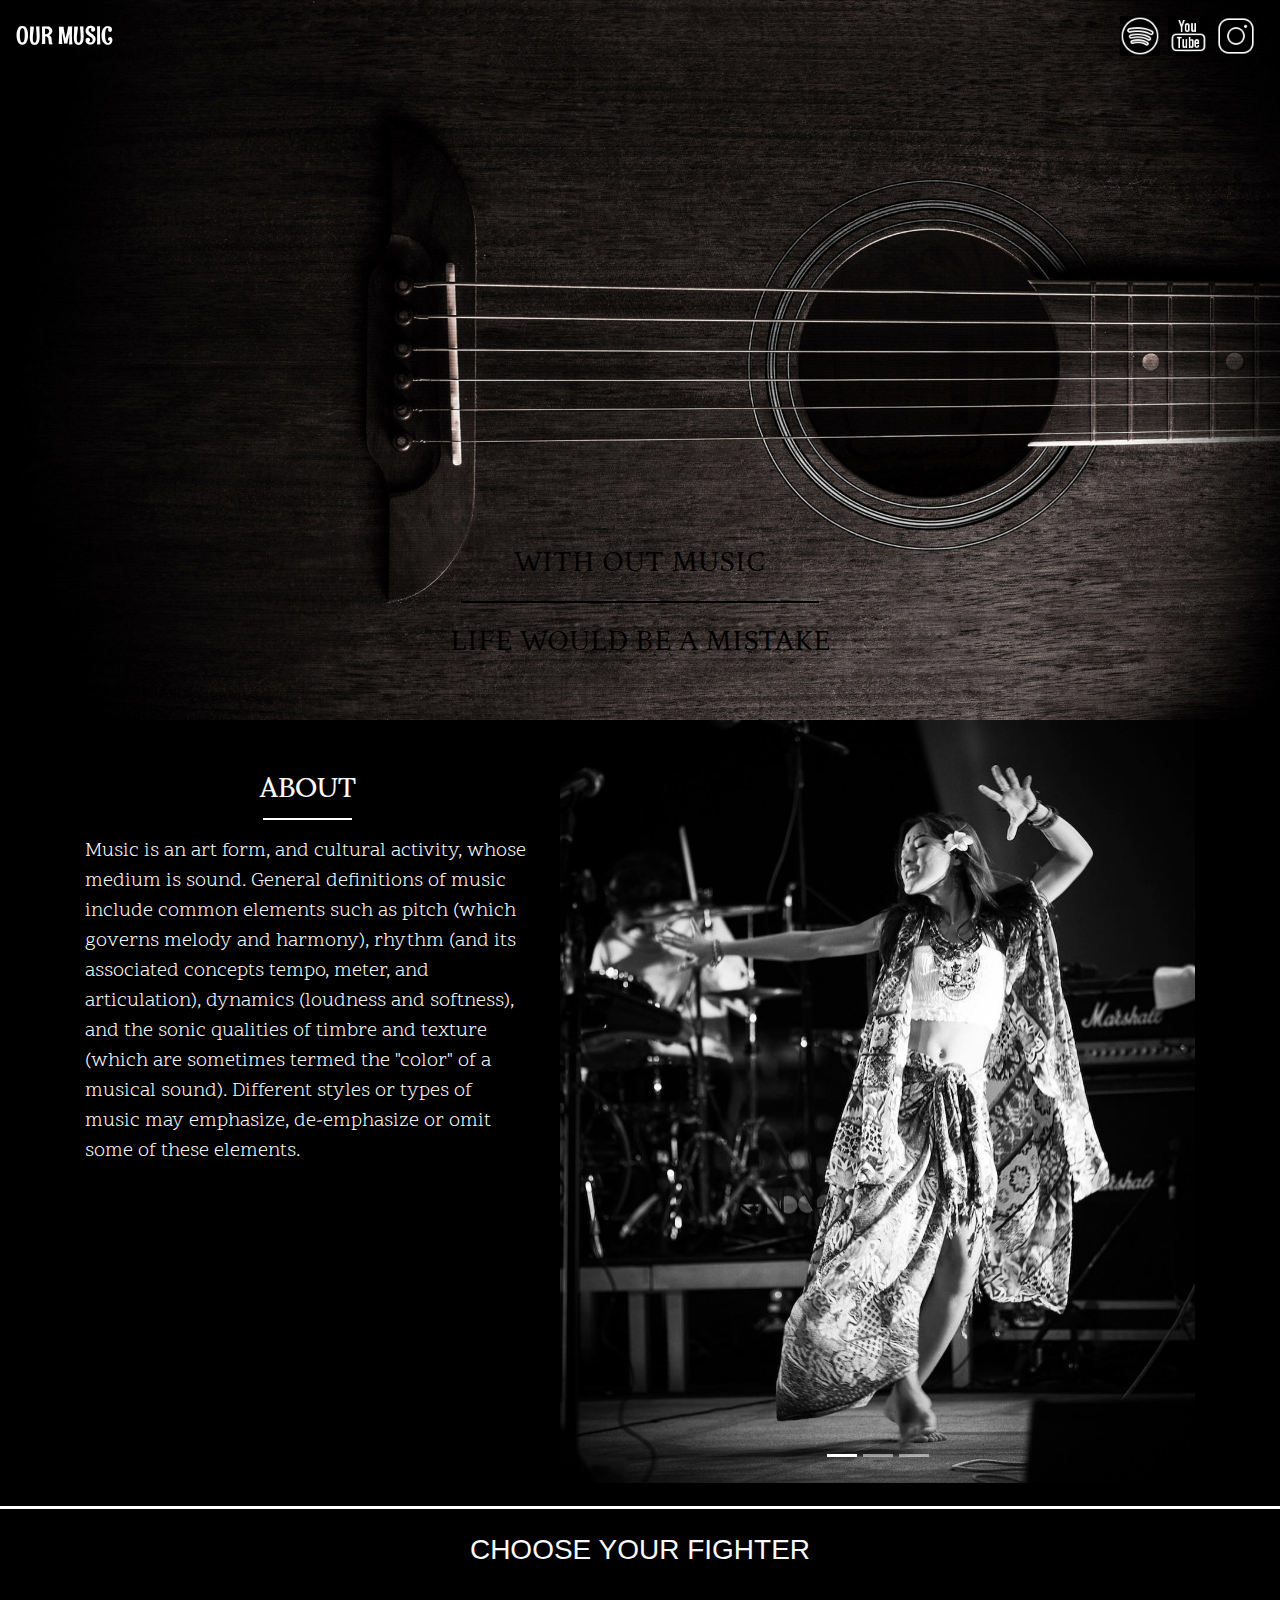
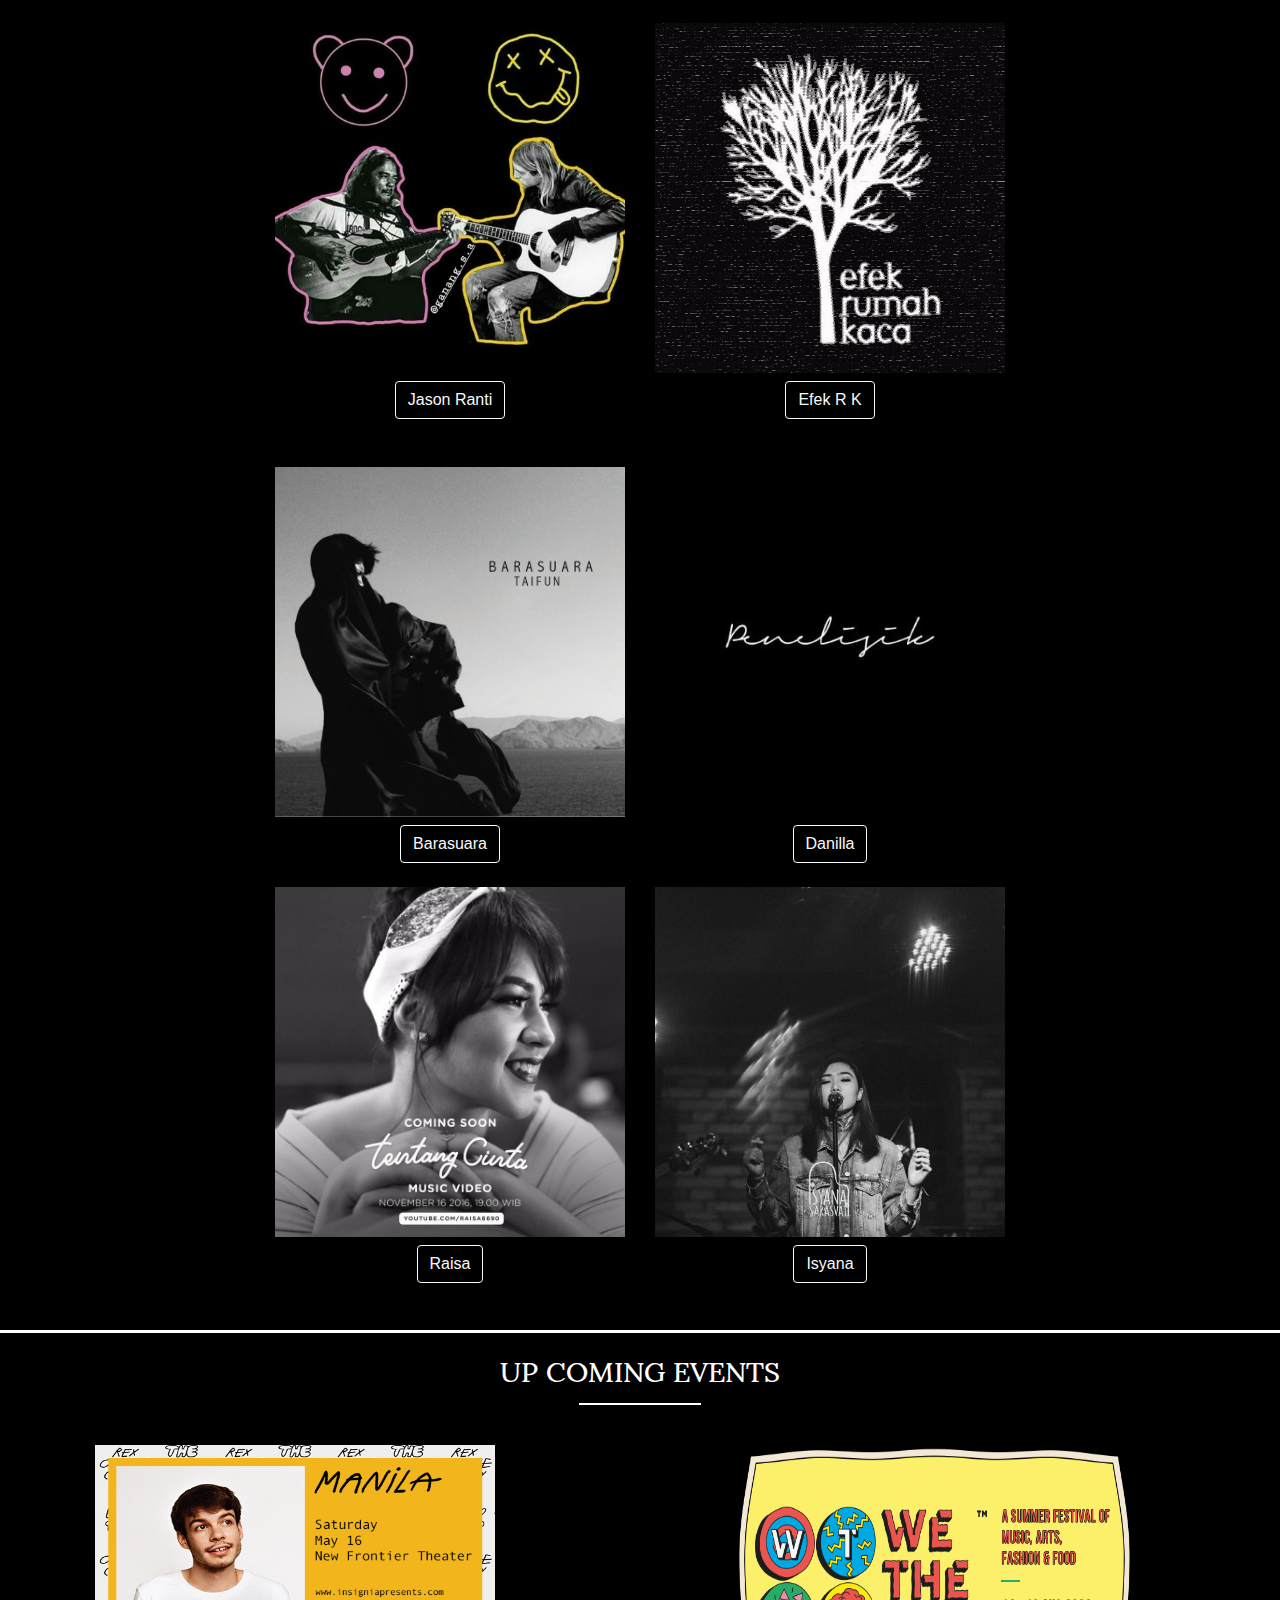
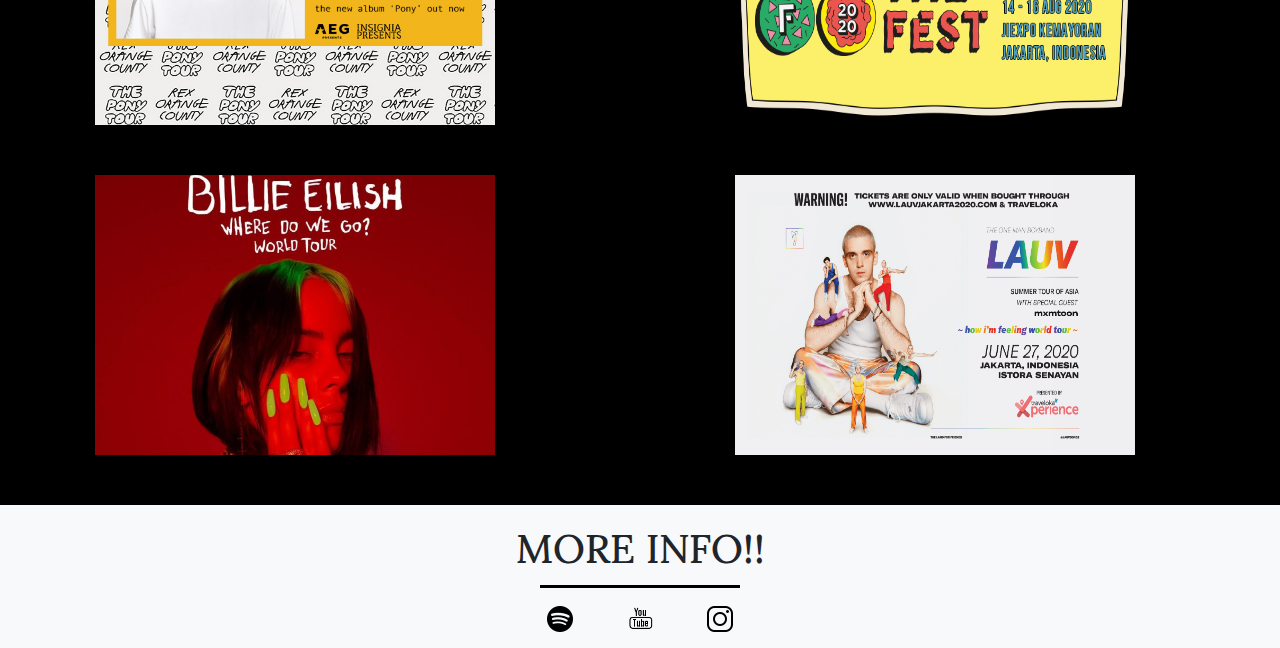
<file: index.html>
<!DOCTYPE html>
<html lang="en">

<head>
    <meta charset="UTF-8">
    <meta name="viewport" content="width=device-width, initial-scale=1.0">
    <title>Our Music</title>
    <link href="https://stackpath.bootstrapcdn.com/font-awesome/4.7.0/css/font-awesome.min.css" rel="stylesheet"
        integrity="sha384-wvfXpqpZZVQGK6TAh5PVlGOfQNHSoD2xbE+QkPxCAFlNEevoEH3Sl0sibVcOQVnN" crossorigin="anonymous">
    <link href="https://fonts.googleapis.com/css?family=Raleway&display=swap" rel="stylesheet">
    <link rel="stylesheet" href="https://stackpath.bootstrapcdn.com/bootstrap/4.4.1/css/bootstrap.min.css"
        integrity="sha384-Vkoo8x4CGsO3+Hhxv8T/Q5PaXtkKtu6ug5TOeNV6gBiFeWPGFN9MuhOf23Q9Ifjh" crossorigin="anonymous">
    <link href="https://fonts.googleapis.com/css?family=Rum+Raisin&display=swap" rel="stylesheet">
    <link rel="stylesheet" href="assets/css/home-page.css">
    <link href="https://fonts.googleapis.com/css?family=Petrona&display=swap" rel="stylesheet">
    <link href="https://fonts.googleapis.com/css?family=Sumana&display=swap" rel="stylesheet">
    <link href="https://fonts.googleapis.com/css?family=Scope+One&display=swap" rel="stylesheet">
</head>

<body>
    <header class="navigasi">
        <div class="navbar-fixed">
            <nav class="navbar transparent fixed-top navbar-expand-lg navbar-dark bg-transparent ">
                <a class="navbar-brand" href="#"><span class="logo">OUR MUSIC</span></a>
                <button class="navbar-toggler" type="button" data-toggle="collapse" data-target="#navbarNavAltMarkup"
                    aria-controls="navbarNavAltMarkup" aria-expanded="false" aria-label="Toggle navigation">
                    <span class="navbar-toggler-icon"></span>
                </button>
                <div class="collapse navbar-collapse" id="navbarNavAltMarkup">
                    <div class="navbar-nav ml-auto">
                        <a class="nav-item nav-link" href="https://www.spotify.com/id/" target="_blank"><img
                                class="image-fluid" src="/assets/images/Enggar/spotify.png" alt=""></a>
                        <a class="nav-item nav-link" href="https://www.youtube.com/id/" target="_blank"><img
                                class="image-fluid" src="/assets/images/Enggar/youtube.png" alt=""></a>
                        <a class="nav-item nav-link" href="https://www.instagram.com/id/" target="_blank"><img
                                class="image-fluid" src="/assets/images/Enggar/instagram.png" alt=""></a>
                    </div>
                </div>
            </nav>
        </div>
    </header>
    <!-- Dibawah untuk menampilkan carousel -->

    <main class="main1">
        <div id="carouselExampleSlidesOnly" class="carousel slide" data-ride="carousel">
            <div class="carousel-inner">
                <div class="carousel-item active">
                    <img class="d-block w-100" src="/assets/images/Enggar/courasel.jpg" alt="First slide">
                    <div class="carousel-caption d-none d-md-block ">
                        <p class="pp">WITH OUT MUSIC </p>
                        <hr>
                        <p class="pp">LIFE WOULD BE A MISTAKE</p>
                    </div>

                </div>
            </div>
        </div>
    </main>

    <!-- Dibawah untuk menampilkan container bagian about -->
    <div class="container">
        <div class="row main2">
            <div class="col-md-5 mt-5 text-light">
                <h3 class="text-center">ABOUT</h3>
                <hr>
                <p>Music is an art form, and cultural activity, whose medium is sound. General definitions of music
                    include common elements such as pitch (which governs melody and harmony), rhythm (and its
                    associated concepts tempo, meter, and articulation), dynamics (loudness and softness), and the
                    sonic qualities of timbre and texture (which are sometimes termed the "color" of a musical
                    sound). Different styles or types of music may emphasize, de-emphasize or omit some of these
                    elements. </p>
            </div>
            <div class="col-md-7">
                <div id="carouselExampleIndicators" class="carousel" data-ride="carousel">
                    <ol class="carousel-indicators">
                        <li data-target="#carouselExampleIndicators" data-slide-to="0" class="active"></li>
                        <li data-target="#carouselExampleIndicators" data-slide-to="1"></li>
                        <li data-target="#carouselExampleIndicators" data-slide-to="2"></li>
                    </ol>
                    <div class="carousel-inner text-center">
                        <div class="carousel-item active">
                            <img class="img-fluid" src="./assets/images/Enggar/barasuara.jpg" alt="First slide">
                        </div>
                        <div class="carousel-item">
                            <img class="img-fluid" src="assets/images/Enggar/danilla.jpg" alt="Second slide">
                        </div>
                        <div class="carousel-item">
                            <img class="img-fluid" src="assets/images/Enggar/isyana.jpg" alt="Second slide">
                        </div>
                    </div>
                </div>
            </div>
        </div>
    </div>

    <hr class="hr-boundary">

    <!-- Dibawah untuk menampilkan container bagian choose your fighter -->


    <div class="container mt-4">
        <div class="row">
            <div class="col-md-12 text-center text-light">
                <h3>CHOOSE YOUR FIGHTER</h3>
                <hr>
            </div>
        </div>
    </div>

    <div class="container mt-4">
        <div class="row d-flex justify-content-center">
            <div class="col-md-4 text-center">
                <img class="img-fluid" src="./assets/images/Enggar/jsn.jpg" alt="">
                <a href="./jason.html" class="btn btn-outline-light mt-2 mb-4">Jason Ranti</a>
            </div>
            <div class="col-md-4 text-center">
                <img class="img-fluid" src="./assets/images/Enggar/erkc.jpg" alt="">
                <a href="" class="btn btn-outline-light mt-2">Efek R K</a>
            </div>
        </div>
    </div>

    <div class="container mt-4">
        <div class="row d-flex justify-content-center">
            <div class="col-md-4 text-center">
                <img class="img-fluid" src="./assets/images/Enggar/album1.jpg" alt="">
                <a href="./bara.html" class="btn btn-outline-light mt-2">Barasuara</a>
            </div>
            <div class="col-md-4 text-center">
                <img class="img-fluid" src="./assets/images/Enggar/album3.jpg" alt="">
                <a href="./danilla.html" class="btn btn-outline-light mt-2">Danilla</a>
            </div>
        </div>
    </div>

    <div class="container mt-4">
        <div class="row d-flex justify-content-center">
            <div class="col-md-4 text-center">
                <img class="img-fluid" src="./assets/images/Enggar/album4.jpg" alt="">
                <a href="./raisha.html" class="btn btn-outline-light mt-2 mb-4">Raisa</a>
            </div>
            <div class="col-md-4 text-center">
                <img class="img-fluid" src="./assets/images/Enggar/isyana.jpg" alt="">
                <a href="./isyana.html" class="btn btn-outline-light mt-2">Isyana</a>
            </div>
        </div>
    </div>

    <hr class="hr-boundary-2">


    <!-- Dibawah Merupakan Up Coming Events -->

    <main class="main4">
        <div class="container-fluid">
            <div class="col-md-12">
                <h3>UP COMING EVENTS</h3>
                <hr>
                <br>
            </div>
            <div class="acara">
                <div class="row">
                    <div class="col-md-6">
                        <a href="https://www.ismayalive.com/upcoming" target="_blank"><img class="img-fluid"
                                src="./assets/images/Enggar/rexorange.jpg" alt=""></a>
                    </div>
                    <div class="col-md-6">
                        <a href="https://www.ismayalive.com/upcoming" target="_blank"><img class="img-fluid"
                                src="./assets/images/Enggar/wtf.png" alt=""></a>
                    </div>
                    <div class="col-md-6">
                        <a href="https://www.ismayalive.com/upcoming" target="_blank"><img class="img-fluid"
                                src="./assets/images/Enggar/billie.jpeg" alt=""></a>
                    </div>
                    <div class="col-md-6">
                        <a href="https://www.ismayalive.com/upcoming" target="_blank"><img class="img-fluid"
                                src="./assets/images/Enggar/lauv.png" alt=""></a>
                    </div>
                </div>
            </div>
        </div>
    </main>

    <!-- Dibawah merupakan footer -->
    <div class="container-fluid bg-light text-center pt-3 pb-3 foot">
        <div class="col-sm-12">
            <h1>MORE INFO!! </h1>
            <hr class="hr">
        </div>
        <div class="col-sm-12 col-md-12 col-lg-12 d-flex justify-content-center">
            <div>
                <a href="https://spotify.com/" target="_blank">
                    <img class="w-50" src="./assets/images/raisa/spotify.png" alt="Responsive-image">
                </a>
            </div>
            <div>
                <a href="https://youtube.com/" target="_blank">
                    <img class="w-25 mx-1" src="./assets/images/raisa/youtube.png" alt="Responsive-image">
                </a>
            </div>
            <div>
                <a href="https://www.instagram.com/" target="_blank">
                    <img class="w-50" src="./assets/images/raisa/instagram-new.png" alt="Responsive-image">
                </a>
            </div>
        </div>
    </div>







    <script src="https://code.jquery.com/jquery-3.4.1.slim.min.js"
        integrity="sha384-J6qa4849blE2+poT4WnyKhv5vZF5SrPo0iEjwBvKU7imGFAV0wwj1yYfoRSJoZ+n" crossorigin="anonymous">
    </script>
    <script src="https://cdn.jsdelivr.net/npm/popper.js@1.16.0/dist/umd/popper.min.js"
        integrity="sha384-Q6E9RHvbIyZFJoft+2mJbHaEWldlvI9IOYy5n3zV9zzTtmI3UksdQRVvoxMfooAo" crossorigin="anonymous">
    </script>
    <script src="https://stackpath.bootstrapcdn.com/bootstrap/4.4.1/js/bootstrap.min.js"
        integrity="sha384-wfSDF2E50Y2D1uUdj0O3uMBJnjuUD4Ih7YwaYd1iqfktj0Uod8GCExl3Og8ifwB6" crossorigin="anonymous">
    </script>

</body>

</html>
</file>
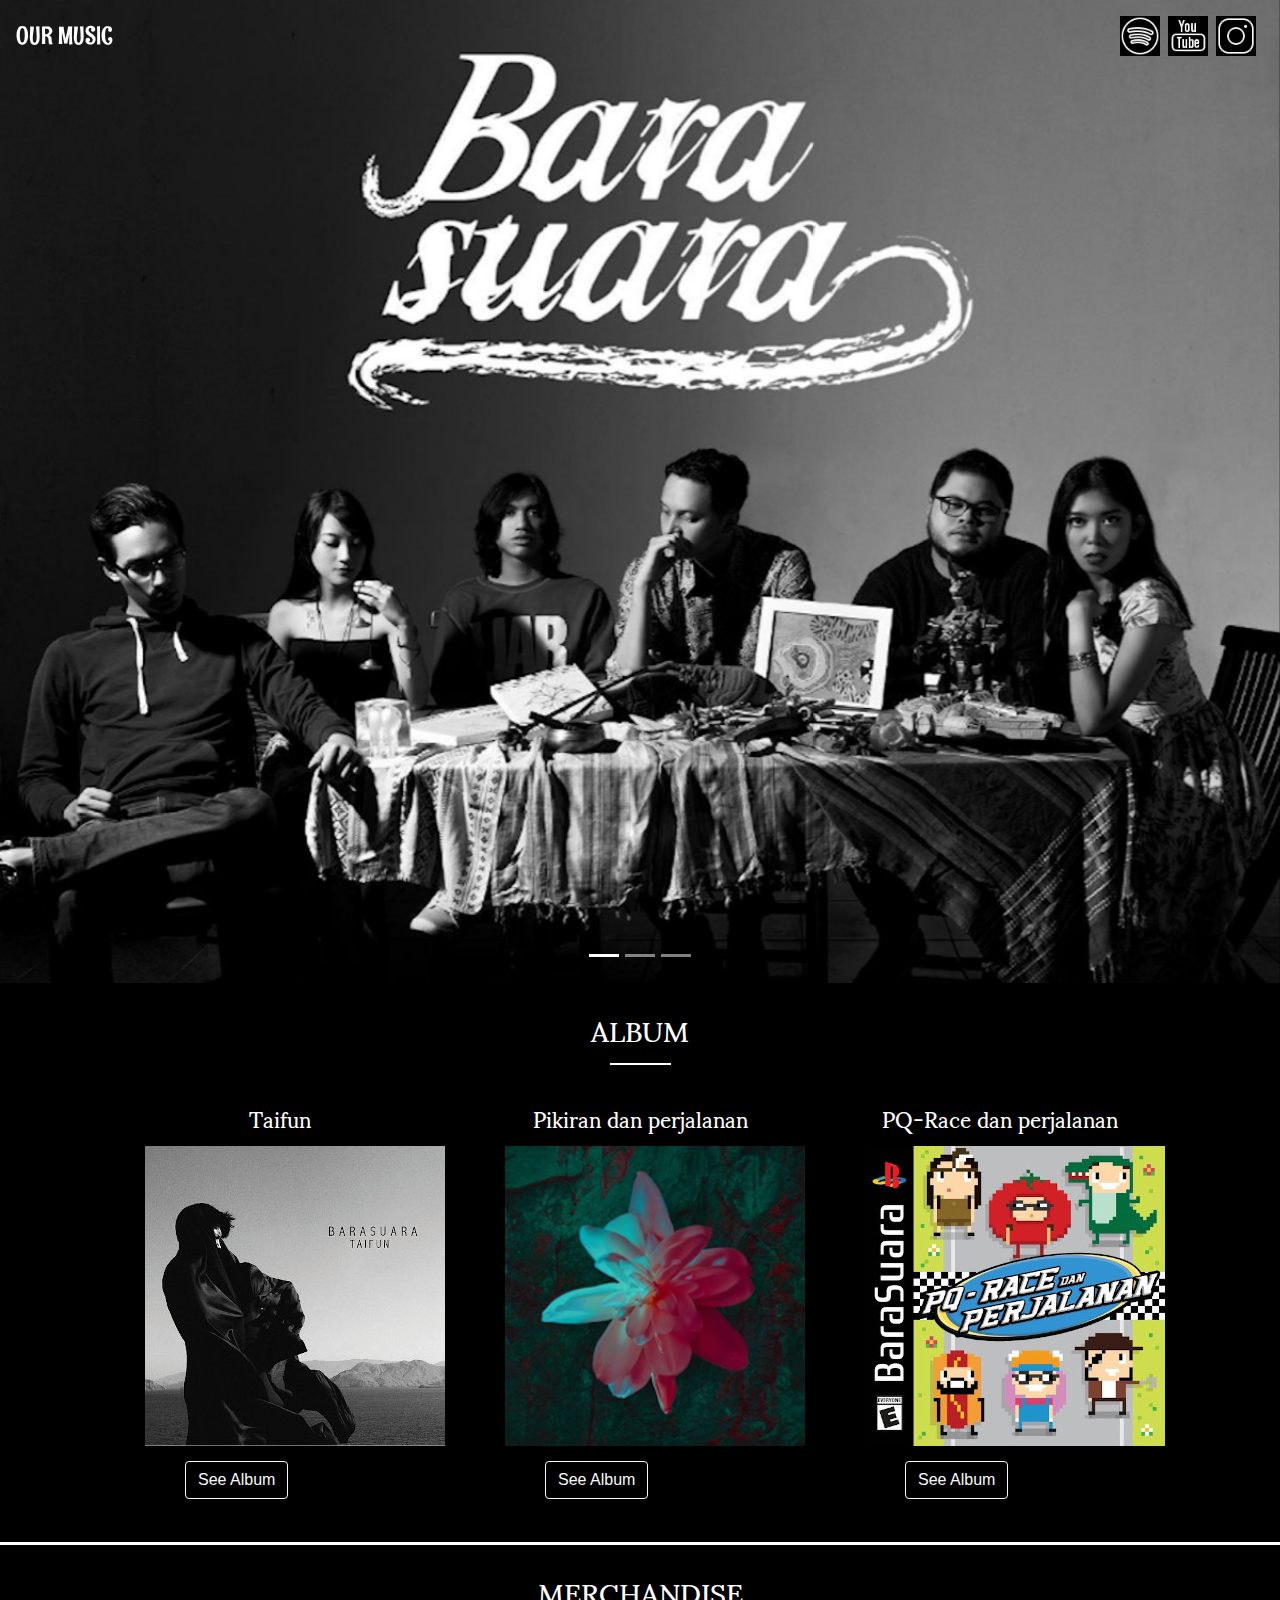
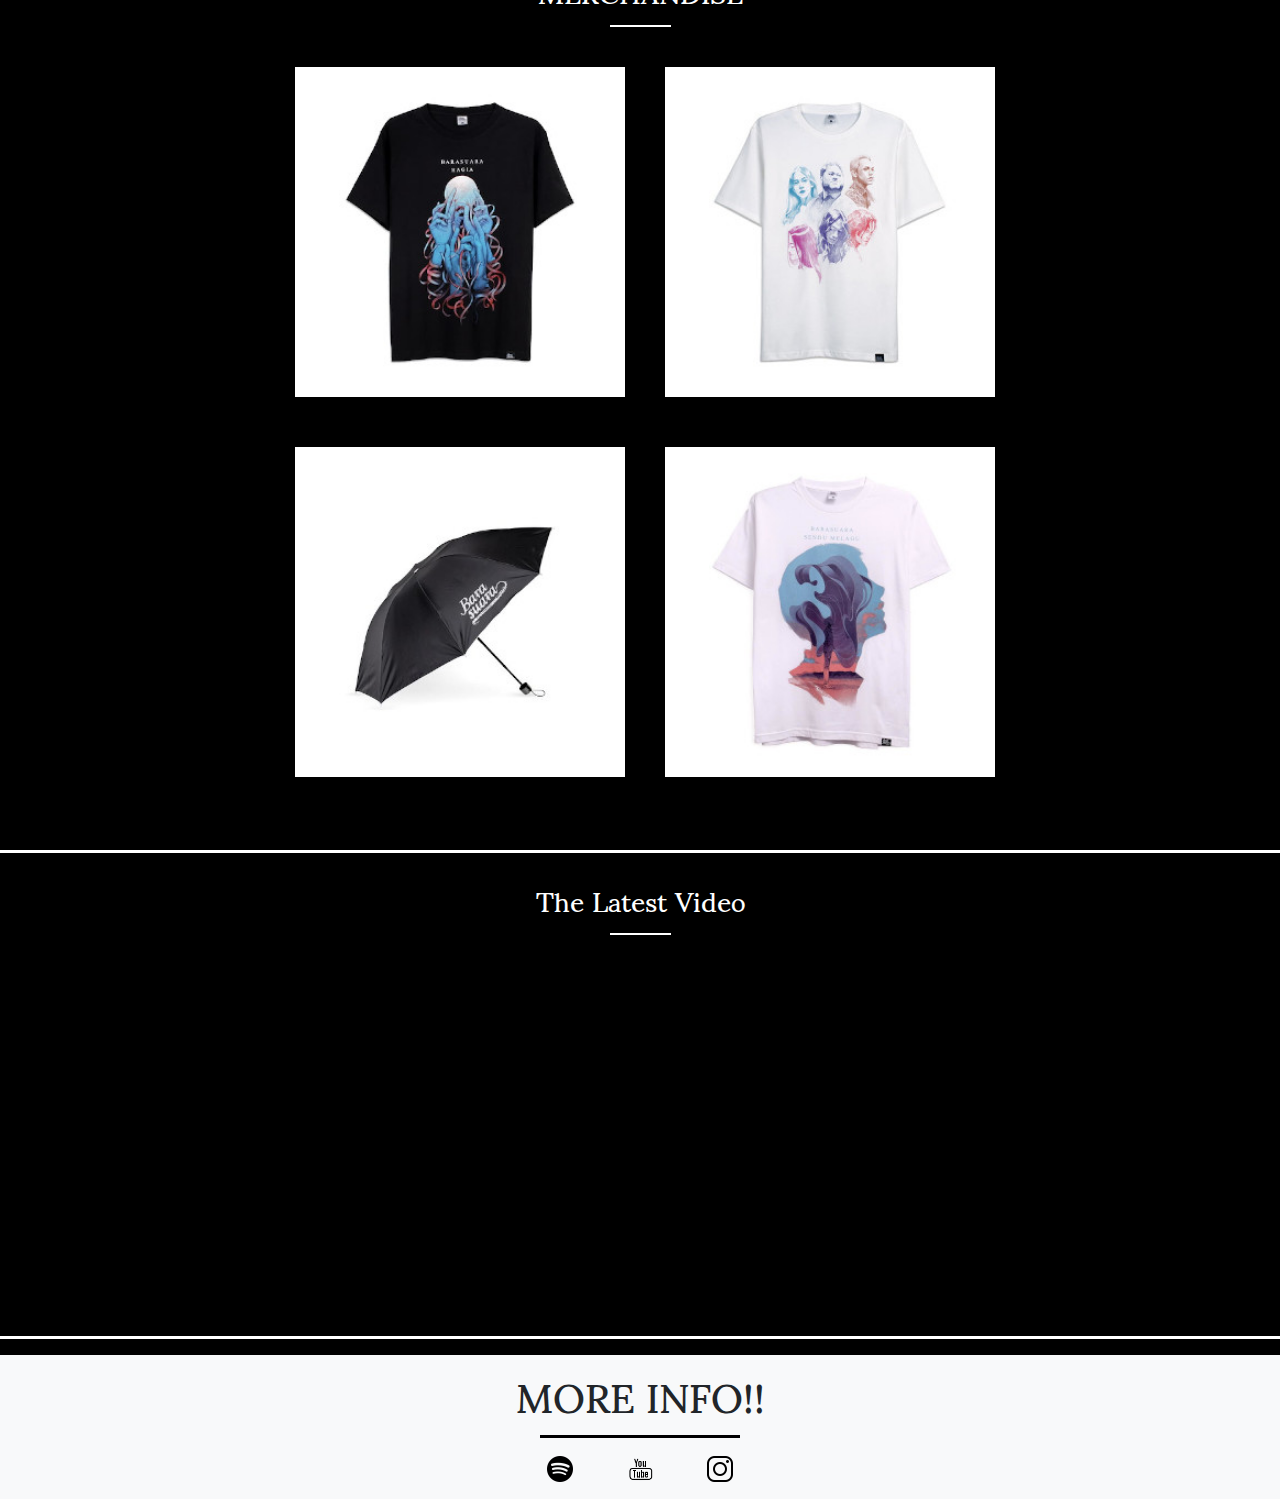
<file: bara.html>
<!DOCTYPE html>
<html lang="en">

<head>
    <meta charset="UTF-8">
    <meta name="viewport" content="width=device-width, initial-scale=1.0">
    <title>Barasuara</title>
    <link href="https://stackpath.bootstrapcdn.com/font-awesome/4.7.0/css/font-awesome.min.css" rel="stylesheet"
        integrity="sha384-wvfXpqpZZVQGK6TAh5PVlGOfQNHSoD2xbE+QkPxCAFlNEevoEH3Sl0sibVcOQVnN" crossorigin="anonymous">
    <link href="https://fonts.googleapis.com/css?family=Raleway&display=swap" rel="stylesheet">
    <link rel="stylesheet" href="https://stackpath.bootstrapcdn.com/bootstrap/4.4.1/css/bootstrap.min.css"
        integrity="sha384-Vkoo8x4CGsO3+Hhxv8T/Q5PaXtkKtu6ug5TOeNV6gBiFeWPGFN9MuhOf23Q9Ifjh" crossorigin="anonymous">
    <link href="https://fonts.googleapis.com/css?family=Rum+Raisin&display=swap" rel="stylesheet">
    <link rel="stylesheet" href="./assets/css/bara.css">
    <link href="https://fonts.googleapis.com/css?family=Petrona&display=swap" rel="stylesheet">
    <link href="https://fonts.googleapis.com/css?family=Sumana&display=swap" rel="stylesheet">
    <link href="https://fonts.googleapis.com/css?family=Scope+One&display=swap" rel="stylesheet">
</head>

<body>
    <header class="navigasi">
        <div class="navbar-fixed">
            <nav class="navbar transparent fixed-top navbar-expand-lg navbar-dark bg-transparent ">
                <a class="navbar-brand" href="./index.html"><span class="logo">OUR MUSIC</span></a>
                <button class="navbar-toggler" type="button" data-toggle="collapse" data-target="#navbarNavAltMarkup"
                    aria-controls="navbarNavAltMarkup" aria-expanded="false" aria-label="Toggle navigation">
                    <span class="navbar-toggler-icon"></span>
                </button>
                <div class="collapse navbar-collapse" id="navbarNavAltMarkup">
                    <div class="navbar-nav ml-auto">
                        <a class="nav-item nav-link" href="https://open.spotify.com/artist/5RbI1PF4n02wWKmgjk7hAE"
                            target="_blank"><img class="image-fluid" src="/assets/images/Enggar/spotify.png" alt=""></a>
                        <a class="nav-item nav-link" href="https://www.youtube.com/user/barasuara" target="_blank"><img
                                class="image-fluid" src="./assets/images/Enggar/youtube.png" alt=""></a>
                        <a class="nav-item nav-link" href="https://www.instagram.com/barasuara/?hl=id"
                            target="_blank"><img class="image-fluid" src="./assets/images/Enggar/instagram.png"
                                alt=""></a>
                    </div>
                </div>
            </nav>
        </div>
    </header>

    <!-- Dibawah adalah courosel  -->
    <main class="main1">
        <div id="carouselExampleIndicators" class="carousel slide" data-ride="carousel">
            <ol class="carousel-indicators">
                <li data-target="#carouselExampleIndicators" data-slide-to="0" class="active"></li>
                <li data-target="#carouselExampleIndicators" data-slide-to="1"></li>
                <li data-target="#carouselExampleIndicators" data-slide-to="2"></li>
            </ol>
            <div class="carousel-inner">
                <div class="carousel-item active">
                    <img class="d-block w-100 image-fluid" src="./assets/images/diva/BARASUARA.jpg" alt="First slide">
                </div>
                <div class="carousel-item">
                    <img class="d-block w-100 image-fluid" src="./assets/images/diva/bara1.jpg" alt="Second slide">
                </div>
                <div class="carousel-item">
                    <img class="d-block w-100 image-fluid" src="./assets/images/diva/bara3.jpg" alt="Second slide">
                </div>
            </div>
        </div>
    </main>

    <!-- Dibawah adalah bagian album -->

    <main class="main2">
        <div class="container-fluid">
            <div class="col-md-12">
                <h3>ALBUM</h3>
                <hr>
                <br>
            </div>
            <div class="album-jason">
                <div class="row">
                    <div class="col-md-4">
                        <h4>Taifun</h4>
                        <img class="" src="./assets/images/diva/albumbara1.jpg" alt="">
                        <button type="button" class="btn btn-outline-light" data-toggle="modal"
                            data-target="#myModal">See Album</button>
                    </div>
                    <div class="col-md-4">
                        <h4>Pikiran dan perjalanan</h4>
                        <img class="" src="./assets/images/diva/albumbara1.png" alt="">
                        <button type="button" class="btn btn-outline-light" data-toggle="modal"
                            data-target="#myModal2">See Album</button>
                    </div>
                    <div class="col-md-4">
                        <h4>PQ-Race dan perjalanan</h4>
                        <img class="" src="./assets/images/diva/albumbara3.jpg" alt="">
                        <button type="button" class="btn btn-outline-light" data-toggle="modal"
                            data-target="#myModal3">See Album</button>
                    </div>
                </div>
            </div>
        </div>

        <!-- Modal Untuk Button -->
        <div class="modal fade" id="myModal">
            <div class="modal-dialog modal-m modal-dialog-scrollable">
                <div class="modal-content">

                    <!-- Modal Header -->
                    <div class="modal-header">
                        <h4 class="modal-title">Taifun</h4>
                        <button type="button" class="close" data-dismiss="modal">&times;</button>
                    </div>

                    <!-- Modal body -->
                    <div class="modal-body">
                        <ul class="list-group">
                            <li class="list-group-item">Sendu Melagu</li>
                            <li class="list-group-item">Bahas Bahasa</li>
                            <li class="list-group-item">Hagia</li>
                            <li class="list-group-item">Api & Lentera</li>
                            <li class="list-group-item">Menunggang Badai</li>
                            <li class="list-group-item">Tarintih</li>
                            <li class="list-group-item">Mengunci Ingatan</li>
                            <li class="list-group-item">Taifun</li>
                        </ul>
                    </div>

                    <!-- Modal footer -->
                    <div class="modal-footer">
                        <button type="button" class="btn btn-secondary" data-dismiss="modal">Close</button>
                    </div>
                </div>
            </div>
        </div>
        <div class="modal fade" id="myModal2">
            <div class="modal-dialog modal-m modal-dialog-scrollable">
                <div class="modal-content">

                    <!-- Modal Header -->
                    <div class="modal-header">
                        <h4 class="modal-title">Pikiran dan perjalanan</h4>
                        <button type="button" class="close" data-dismiss="modal">&times;</button>
                    </div>

                    <!-- Modal body -->
                    <div class="modal-body">
                        <ul class="list-group">
                            <li class="list-group-item">Seribu Racun</li>
                            <li class="list-group-item">Pikiran dan Perjalanan</li>
                            <li class="list-group-item">Guna Manusia</li>
                            <li class="list-group-item">Pancarona</li>
                            <li class="list-group-item">Tentukan Arah</li>
                            <li class="list-group-item">Masa Mesias Mesias</li>
                            <li class="list-group-item">Haluan</li>
                            <li class="list-group-item">Samara</li>
                            <li class="list-group-item">Tirai Cahaya</li>


                        </ul>
                    </div>

                    <!-- Modal footer -->
                    <div class="modal-footer">
                        <button type="button" class="btn btn-secondary" data-dismiss="modal">Close</button>
                    </div>
                </div>
            </div>
        </div>
        <div class="modal fade" id="myModal3">
            <div class="modal-dialog modal-m modal-dialog-scrollable">
                <div class="modal-content">

                    <!-- Modal Header -->
                    <div class="modal-header">
                        <h4 class="modal-title">PQ-Race dan perjalanan</h4>
                        <button type="button" class="close" data-dismiss="modal">&times;</button>
                    </div>

                    <!-- Modal body -->
                    <div class="modal-body">
                        <ul class="list-group">
                            <li class="list-group-item">Pikiran dan perjalanan (Tj. Kusuma version) </li>
                            <li class="list-group-item">Pikiran dan perjalanan (Marco Steffiano remix) </li>
                            <li class="list-group-item">Pikiran dan perjalanan (Gerald Situmorang version)</li>
                            <li class="list-group-item">Pikiran dan perjalanan (Puti Chitara version)</li>
                            <li class="list-group-item">Pikiran dan perjalanan (Asterika version)</li>
                            <li class="list-group-item">Pikiran dan perjalanan (Iga Massardi version)</li>
                        </ul>
                    </div>

                    <!-- Modal footer -->
                    <div class="modal-footer">
                        <button type="button" class="btn btn-secondary" data-dismiss="modal">Close</button>
                    </div>
                </div>
            </div>
        </div>
    </main>
    <hr class="hr-boundary">

    <!-- dibawah merupakan bagian merchandise -->
    <main class="main3">
        <div class="container-fluid">
            <div class="col-md-12">
                <h3>MERCHANDISE</h3>
                <hr>
                <br>
            </div>
            <div class="merchandise">
                <div class="row">
                    <div class="col-md-6">
                        <a href="https://www.tokopedia.com/" target="_blank"><img class="img-fluid"
                                src="./assets/images/diva/storeb2.jpg" alt=""></a>
                    </div>
                    <div class="col-md-6">
                        <a href="https://www.tokopedia.com/" target="_blank"><img class="img-fluid"
                                src="./assets/images/diva/storeb3.jpg" alt=""></a>
                    </div>
                </div>
            </div>
            <div class="merchandise">
                <div class="row">
                    <div class="col-md-6">
                        <a href="https://www.tokopedia.com/" target="_blank"><img class="img-fluid"
                                src="./assets/images/diva/store3.jpeg" alt=""></a>
                    </div>
                    <div class="col-md-6">
                        <a href="https://www.tokopedia.com/" target="_blank"><img class="img-fluid"
                                src="./assets/images/diva/storeb4.jpg" alt=""></a>
                    </div>
                </div>
            </div>
        </div>
    </main>
    <hr class="hr-boundary">

    <!-- dibawah merupakan the latest video -->

    <main class="main4">
        <div class="container-fluid">
            <div class="col-md-12">
                <h3>The Latest Video</h3>
                <hr>
                <br>
            </div>
            <div>
                <div class="row">
                    <div class="col-md-6">
                        <div class="embed-responsive embed-responsive-21by9">
                            <iframe width="1280" height="720" src="https://www.youtube.com/embed/DIuDK9ONLOc"
                                frameborder="0"
                                allow="accelerometer; autoplay; encrypted-media; gyroscope; picture-in-picture"
                                allowfullscreen>
                            </iframe>
                        </div>
                    </div>
                    <div class="col-md-6">
                        <div class="embed-responsive embed-responsive-21by9">
                            <iframe width="1280" height="720" src="https://www.youtube.com/embed/exJVPB5sUhU"
                                frameborder="0"
                                allow="accelerometer; autoplay; encrypted-media; gyroscope; picture-in-picture"
                                allowfullscreen>
                            </iframe>
                        </div>
                    </div>
                </div>
            </div>
        </div>
    </main>

    <hr class="hr-boundary">

    <!-- Dibawah adalah footer -->
    <div class="container-fluid bg-light text-center pt-3 pb-3 foot">
        <div class="col-sm-12">
            <h1>MORE INFO!! </h1>
            <hr class="hr">
        </div>
        <div class="col-sm-12 col-md-12 col-lg-12 d-flex justify-content-center">
            <div>
                <a href="https://spotify.com/" target="_blank">
                    <img class="w-50" src="./assets/images/raisa/spotify.png" alt="Responsive-image">
                </a>
            </div>
            <div>
                <a href="https://youtube.com/" target="_blank">
                    <img class="w-25 mx-1" src="./assets/images/raisa/youtube.png" alt="Responsive-image">
                </a>
            </div>
            <div>
                <a href="https://www.instagram.com/" target="_blank">
                    <img class="w-50" src="./assets/images/raisa/instagram-new.png" alt="Responsive-image">
                </a>
            </div>
        </div>
    </div>







    <script src="https://code.jquery.com/jquery-3.4.1.slim.min.js"
        integrity="sha384-J6qa4849blE2+poT4WnyKhv5vZF5SrPo0iEjwBvKU7imGFAV0wwj1yYfoRSJoZ+n" crossorigin="anonymous">
    </script>
    <script src="https://cdn.jsdelivr.net/npm/popper.js@1.16.0/dist/umd/popper.min.js"
        integrity="sha384-Q6E9RHvbIyZFJoft+2mJbHaEWldlvI9IOYy5n3zV9zzTtmI3UksdQRVvoxMfooAo" crossorigin="anonymous">
    </script>
    <script src="https://stackpath.bootstrapcdn.com/bootstrap/4.4.1/js/bootstrap.min.js"
        integrity="sha384-wfSDF2E50Y2D1uUdj0O3uMBJnjuUD4Ih7YwaYd1iqfktj0Uod8GCExl3Og8ifwB6" crossorigin="anonymous">
    </script>
</body>

</html>
</file>
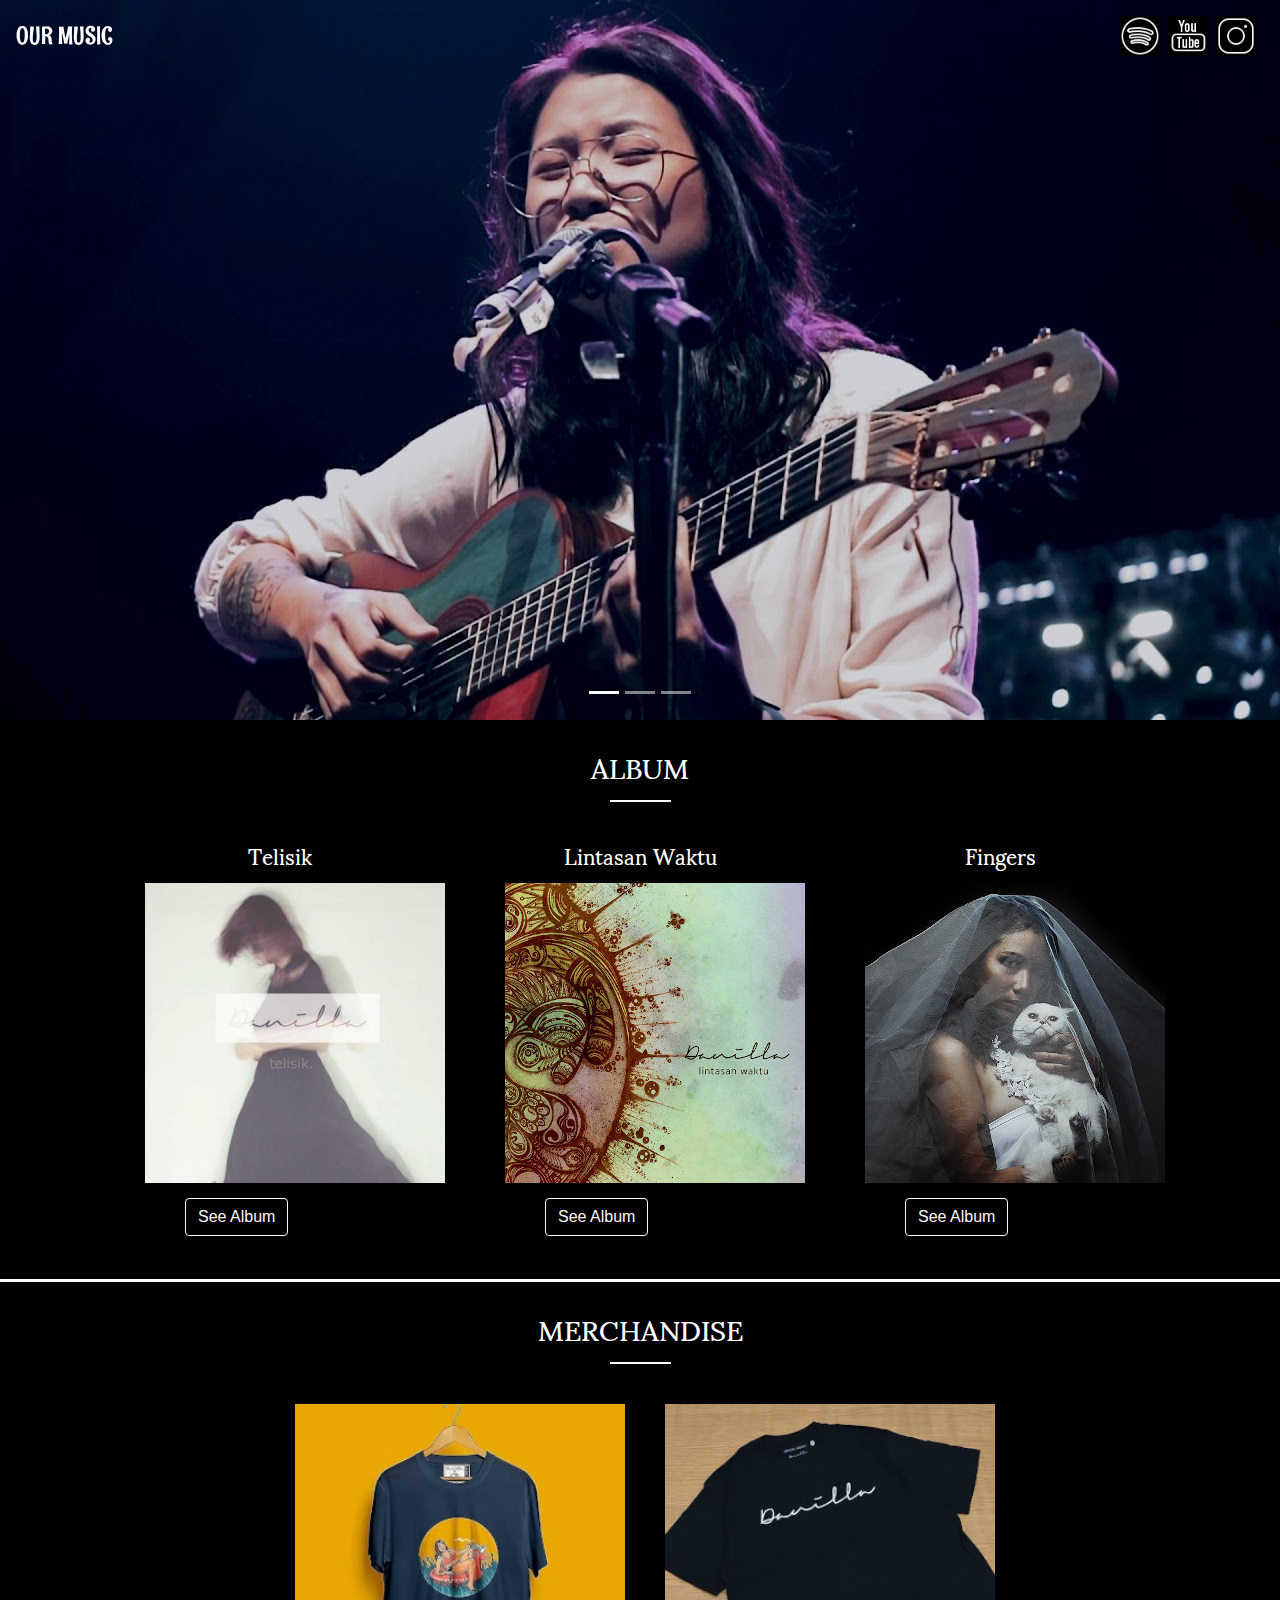
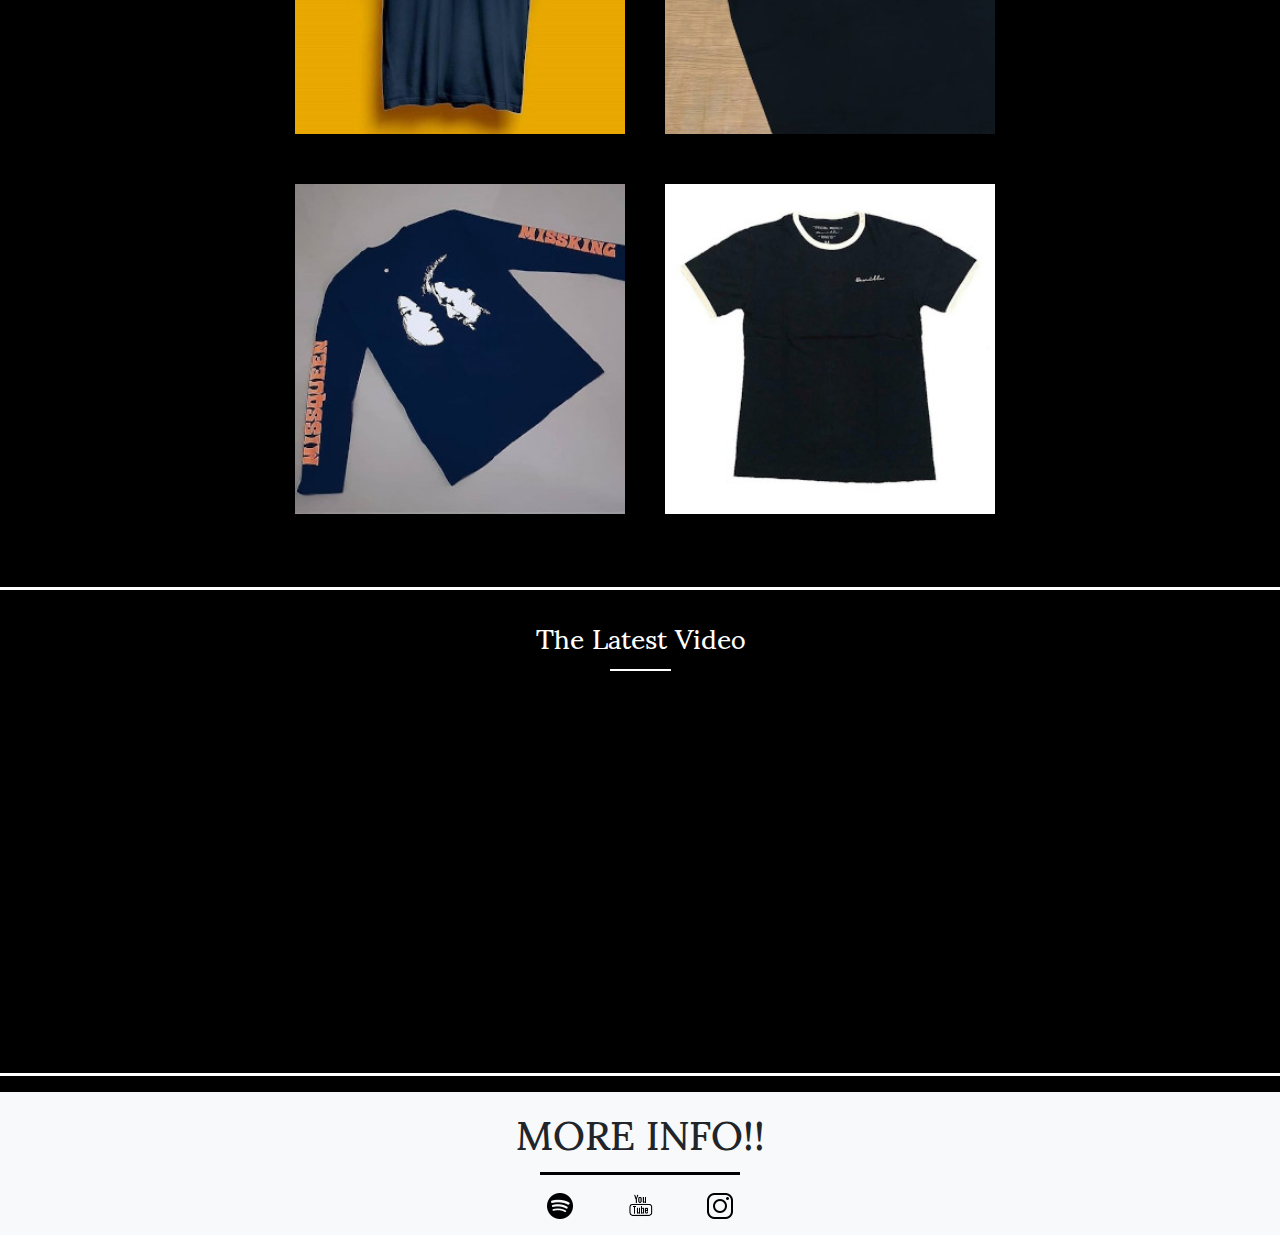
<file: danilla.html>
<!DOCTYPE html>
<html lang="en">

<head>
    <meta charset="UTF-8">
    <meta name="viewport" content="width=device-width, initial-scale=1.0">
    <title>Danilla</title>
    <link href="https://stackpath.bootstrapcdn.com/font-awesome/4.7.0/css/font-awesome.min.css" rel="stylesheet"
        integrity="sha384-wvfXpqpZZVQGK6TAh5PVlGOfQNHSoD2xbE+QkPxCAFlNEevoEH3Sl0sibVcOQVnN" crossorigin="anonymous">
    <link href="https://fonts.googleapis.com/css?family=Raleway&display=swap" rel="stylesheet">
    <link rel="stylesheet" href="https://stackpath.bootstrapcdn.com/bootstrap/4.4.1/css/bootstrap.min.css"
        integrity="sha384-Vkoo8x4CGsO3+Hhxv8T/Q5PaXtkKtu6ug5TOeNV6gBiFeWPGFN9MuhOf23Q9Ifjh" crossorigin="anonymous">
    <link href="https://fonts.googleapis.com/css?family=Rum+Raisin&display=swap" rel="stylesheet">
    <link rel="stylesheet" href="./assets/css/bara.css">
    <link href="https://fonts.googleapis.com/css?family=Petrona&display=swap" rel="stylesheet">
    <link href="https://fonts.googleapis.com/css?family=Sumana&display=swap" rel="stylesheet">
    <link href="https://fonts.googleapis.com/css?family=Scope+One&display=swap" rel="stylesheet">
</head>

<body>
    <header class="navigasi">
        <div class="navbar-fixed">
            <nav class="navbar transparent fixed-top navbar-expand-lg navbar-dark bg-transparent ">
                <a class="navbar-brand" href="./index.html"><span class="logo">OUR MUSIC</span></a>
                <button class="navbar-toggler" type="button" data-toggle="collapse" data-target="#navbarNavAltMarkup"
                    aria-controls="navbarNavAltMarkup" aria-expanded="false" aria-label="Toggle navigation">
                    <span class="navbar-toggler-icon"></span>
                </button>
                <div class="collapse navbar-collapse" id="navbarNavAltMarkup">
                    <div class="navbar-nav ml-auto">
                        <a class="nav-item nav-link" href="https://open.spotify.com/artist/3jAIDtaFDAHtuP5qU6Hgny"
                            target="_blank"><img class="image-fluid" src="/assets/images/Enggar/spotify.png" alt=""></a>
                        <a class="nav-item nav-link" href="https://www.youtube.com/user/danillaofficial"
                            target="_blank"><img class="image-fluid" src="/assets/images/Enggar/youtube.png" alt=""></a>
                        <a class="nav-item nav-link" href="https://www.instagram.com/danillariyadi/?hl=id"
                            target="_blank"><img class="image-fluid" src="/assets/images/Enggar/instagram.png"
                                alt=""></a>
                    </div>
                </div>
            </nav>
        </div>
    </header>

    <!-- Dibawah adalah courosel  -->
    <main class="main1">
        <div id="carouselExampleIndicators" class="carousel slide" data-ride="carousel">
            <ol class="carousel-indicators">
                <li data-target="#carouselExampleIndicators" data-slide-to="0" class="active"></li>
                <li data-target="#carouselExampleIndicators" data-slide-to="1"></li>
                <li data-target="#carouselExampleIndicators" data-slide-to="2"></li>
            </ol>
            <div class="carousel-inner">
                <div class="carousel-item active">
                    <img class="d-block w-100 image-fluid" src="./assets/images/diva/danilla1.jpg" alt="First slide">
                </div>
                <div class="carousel-item">
                    <img class="d-block w-100 image-fluid" src="./assets/images/diva/danilla2.jpg" alt="Second slide">
                </div>
                <div class="carousel-item">
                    <img class="d-block w-100 image-fluid" src="./assets/images/diva/danilla4.jpg" alt="Second slide">
                </div>
            </div>
        </div>
    </main>

    <!-- Dibawah adalah bagian album -->

    <main class="main2">
        <div class="container-fluid">
            <div class="col-md-12">
                <h3>ALBUM</h3>
                <hr>
                <br>
            </div>
            <div class="album-jason">
                <div class="row">
                    <div class="col-md-4">
                        <h4>Telisik</h4>
                        <img class="" src="./assets/images/diva/albumdanilla1.jpg" alt="">
                        <button type="button" class="btn btn-outline-light" data-toggle="modal"
                            data-target="#myModal">See Album</button>
                    </div>
                    <div class="col-md-4">
                        <h4>Lintasan Waktu</h4>
                        <img class="" src="./assets/images/diva/albumdanilla2.jpg" alt="">
                        <button type="button" class="btn btn-outline-light" data-toggle="modal"
                            data-target="#myModal2">See Album</button>
                    </div>
                    <div class="col-md-4">
                        <h4>Fingers</h4>
                        <img class="" src="./assets/images/diva/albumdanilla3baru.jpg" alt="">
                        <button type="button" class="btn btn-outline-light" data-toggle="modal"
                            data-target="#myModal3">See Album</button>
                    </div>
                </div>
            </div>
        </div>

        <!-- Modal Untuk Button -->
        <div class="modal fade" id="myModal">
            <div class="modal-dialog modal-m modal-dialog-scrollable">
                <div class="modal-content">

                    <!-- Modal Header -->
                    <div class="modal-header">
                        <h4 class="modal-title">Telisik</h4>
                        <button type="button" class="close" data-dismiss="modal">&times;</button>
                    </div>

                    <!-- Modal body -->
                    <div class="modal-body">
                        <ul class="list-group">
                            <li class="list-group-item">Penutupan)</li>
                            <li class="list-group-item">Ada Di Sana</li>
                            <li class="list-group-item">Senja Di Ambang Pilu</li>
                            <li class="list-group-item">Buaian</li>
                            <li class="list-group-item">Reste Avec Moi</li>
                            <li class="list-group-item">Wahai Kau</li>
                            <li class="list-group-item">Terpaut Oleh Waktu</li>
                            <li class="list-group-item">Oh No!</li>
                            <li class="list-group-item">Junko Furuta</li>
                            <li class="list-group-item">Berdistraksi</li>
                            <li class="list-group-item">Bilur</li>
                            <li class="list-group-item">My Favorite Things</li>
                            <li class="list-group-item">Pendahuluan</li>
                        </ul>
                    </div>

                    <!-- Modal footer -->
                    <div class="modal-footer">
                        <button type="button" class="btn btn-secondary" data-dismiss="modal">Close</button>
                    </div>
                </div>
            </div>
        </div>
        <div class="modal fade" id="myModal2">
            <div class="modal-dialog modal-m modal-dialog-scrollable">
                <div class="modal-content">

                    <!-- Modal Header -->
                    <div class="modal-header">
                        <h4 class="modal-title">Lintasan Waktu</h4>
                        <button type="button" class="close" data-dismiss="modal">&times;</button>
                    </div>

                    <!-- Modal body -->
                    <div class="modal-body">
                        <ul class="list-group">
                            <li class="list-group-item">Laguland</li>
                            <li class="list-group-item">Entah ingin kemana</li>
                            <li class="list-group-item">Kalapuna</li>
                            <li class="list-group-item">Meramu</li>
                            <li class="list-group-item">Ikatan waktu lampau</li>
                            <li class="list-group-item">Aaa</li>
                            <li class="list-group-item">Dari sebuah mimpi buruk</li>
                            <li class="list-group-item">Usang</li>
                            <li class="list-group-item">Ini dan itu</li>
                            <li class="list-group-item">Lintasan waktu</li>

                        </ul>
                    </div>

                    <!-- Modal footer -->
                    <div class="modal-footer">
                        <button type="button" class="btn btn-secondary" data-dismiss="modal">Close</button>
                    </div>
                </div>
            </div>
        </div>
        <div class="modal fade" id="myModal3">
            <div class="modal-dialog modal-m modal-dialog-scrollable">
                <div class="modal-content">

                    <!-- Modal Header -->
                    <div class="modal-header">
                        <h4 class="modal-title">Fingers</h4>
                        <button type="button" class="close" data-dismiss="modal">&times;</button>
                    </div>

                    <!-- Modal body -->
                    <div class="modal-body">
                        <ul class="list-group">
                            <li class="list-group-item">Thumb</li>
                            <li class="list-group-item">Index</li>
                            <li class="list-group-item">Middle</li>
                            <li class="list-group-item">Ring</li>
                            <li class="list-group-item">Pinky</li>

                        </ul>
                    </div>

                    <!-- Modal footer -->
                    <div class="modal-footer">
                        <button type="button" class="btn btn-secondary" data-dismiss="modal">Close</button>
                    </div>
                </div>
            </div>
        </div>
    </main>
    <hr class="hr-boundary">

    <!-- dibawah merupakan bagian merchandise -->
    <main class="main3">
        <div class="container-fluid">
            <div class="col-md-12">
                <h3>MERCHANDISE</h3>
                <hr>
                <br>
            </div>
            <div class="merchandise">
                <div class="row">
                    <div class="col-md-6">
                        <a href="https://www.tokopedia.com/" target="_blank"><img class="img-fluid"
                                src="./assets/images/diva/buahtangand1.jpg" alt=""></a>
                    </div>
                    <div class="col-md-6">
                        <a href="https://www.tokopedia.com/" target="_blank"><img class="img-fluid"
                                src="./assets/images/diva/btd4.jpg" alt=""></a>
                    </div>
                </div>
            </div>
            <div class="merchandise">
                <div class="row">
                    <div class="col-md-6">
                        <a href="https://www.tokopedia.com/" target="_blank"><img class="img-fluid"
                                src="./assets/images/diva/btd3.jpg" alt=""></a>
                    </div>
                    <div class="col-md-6">
                        <a href="https://www.tokopedia.com/" target="_blank"><img class="img-fluid"
                                src="./assets/images/diva/btd1.jpg" alt=""></a>
                    </div>
                </div>
            </div>
        </div>
    </main>
    <hr class="hr-boundary">

    <!-- dibawah merupakan the latest video -->

    <main class="main4">
        <div class="container-fluid">
            <div class="col-md-12">
                <h3>The Latest Video</h3>
                <hr>
                <br>
            </div>
            <div>
                <div class="row">
                    <div class="col-md-6">
                        <div class="embed-responsive embed-responsive-21by9">
                            <iframe width="1280" height="720" src="https://www.youtube.com/embed/HpzcsdXNujk"
                                frameborder="0"
                                allow="accelerometer; autoplay; encrypted-media; gyroscope; picture-in-picture"
                                allowfullscreen>
                            </iframe>
                        </div>
                    </div>
                    <div class="col-md-6">
                        <div class="embed-responsive embed-responsive-21by9">
                            <iframe width="1280" height="720" src="https://www.youtube.com/embed/-GbatALWfZE"
                                frameborder="0"
                                allow="accelerometer; autoplay; encrypted-media; gyroscope; picture-in-picture"
                                allowfullscreen>
                            </iframe>
                        </div>
                    </div>
                </div>
            </div>
        </div>
    </main>

    <hr class="hr-boundary">
    <!-- Dibawah adalah footer -->
    <div class="container-fluid bg-light text-center pt-3 pb-3 foot">
        <div class="col-sm-12">
            <h1>MORE INFO!! </h1>
            <hr class="hr">
        </div>
        <div class="col-sm-12 col-md-12 col-lg-12 d-flex justify-content-center">
            <div>
                <a href="https://spotify.com/" target="_blank">
                    <img class="w-50" src="./assets/images/raisa/spotify.png" alt="Responsive-image">
                </a>
            </div>
            <div>
                <a href="https://youtube.com/" target="_blank">
                    <img class="w-25 mx-1" src="./assets/images/raisa/youtube.png" alt="Responsive-image">
                </a>
            </div>
            <div>
                <a href="https://www.instagram.com/" target="_blank">
                    <img class="w-50" src="./assets/images/raisa/instagram-new.png" alt="Responsive-image">
                </a>
            </div>
        </div>
    </div>








    <script src="https://code.jquery.com/jquery-3.4.1.slim.min.js"
        integrity="sha384-J6qa4849blE2+poT4WnyKhv5vZF5SrPo0iEjwBvKU7imGFAV0wwj1yYfoRSJoZ+n" crossorigin="anonymous">
    </script>
    <script src="https://cdn.jsdelivr.net/npm/popper.js@1.16.0/dist/umd/popper.min.js"
        integrity="sha384-Q6E9RHvbIyZFJoft+2mJbHaEWldlvI9IOYy5n3zV9zzTtmI3UksdQRVvoxMfooAo" crossorigin="anonymous">
    </script>
    <script src="https://stackpath.bootstrapcdn.com/bootstrap/4.4.1/js/bootstrap.min.js"
        integrity="sha384-wfSDF2E50Y2D1uUdj0O3uMBJnjuUD4Ih7YwaYd1iqfktj0Uod8GCExl3Og8ifwB6" crossorigin="anonymous">
    </script>
</body>

</html>
</file>
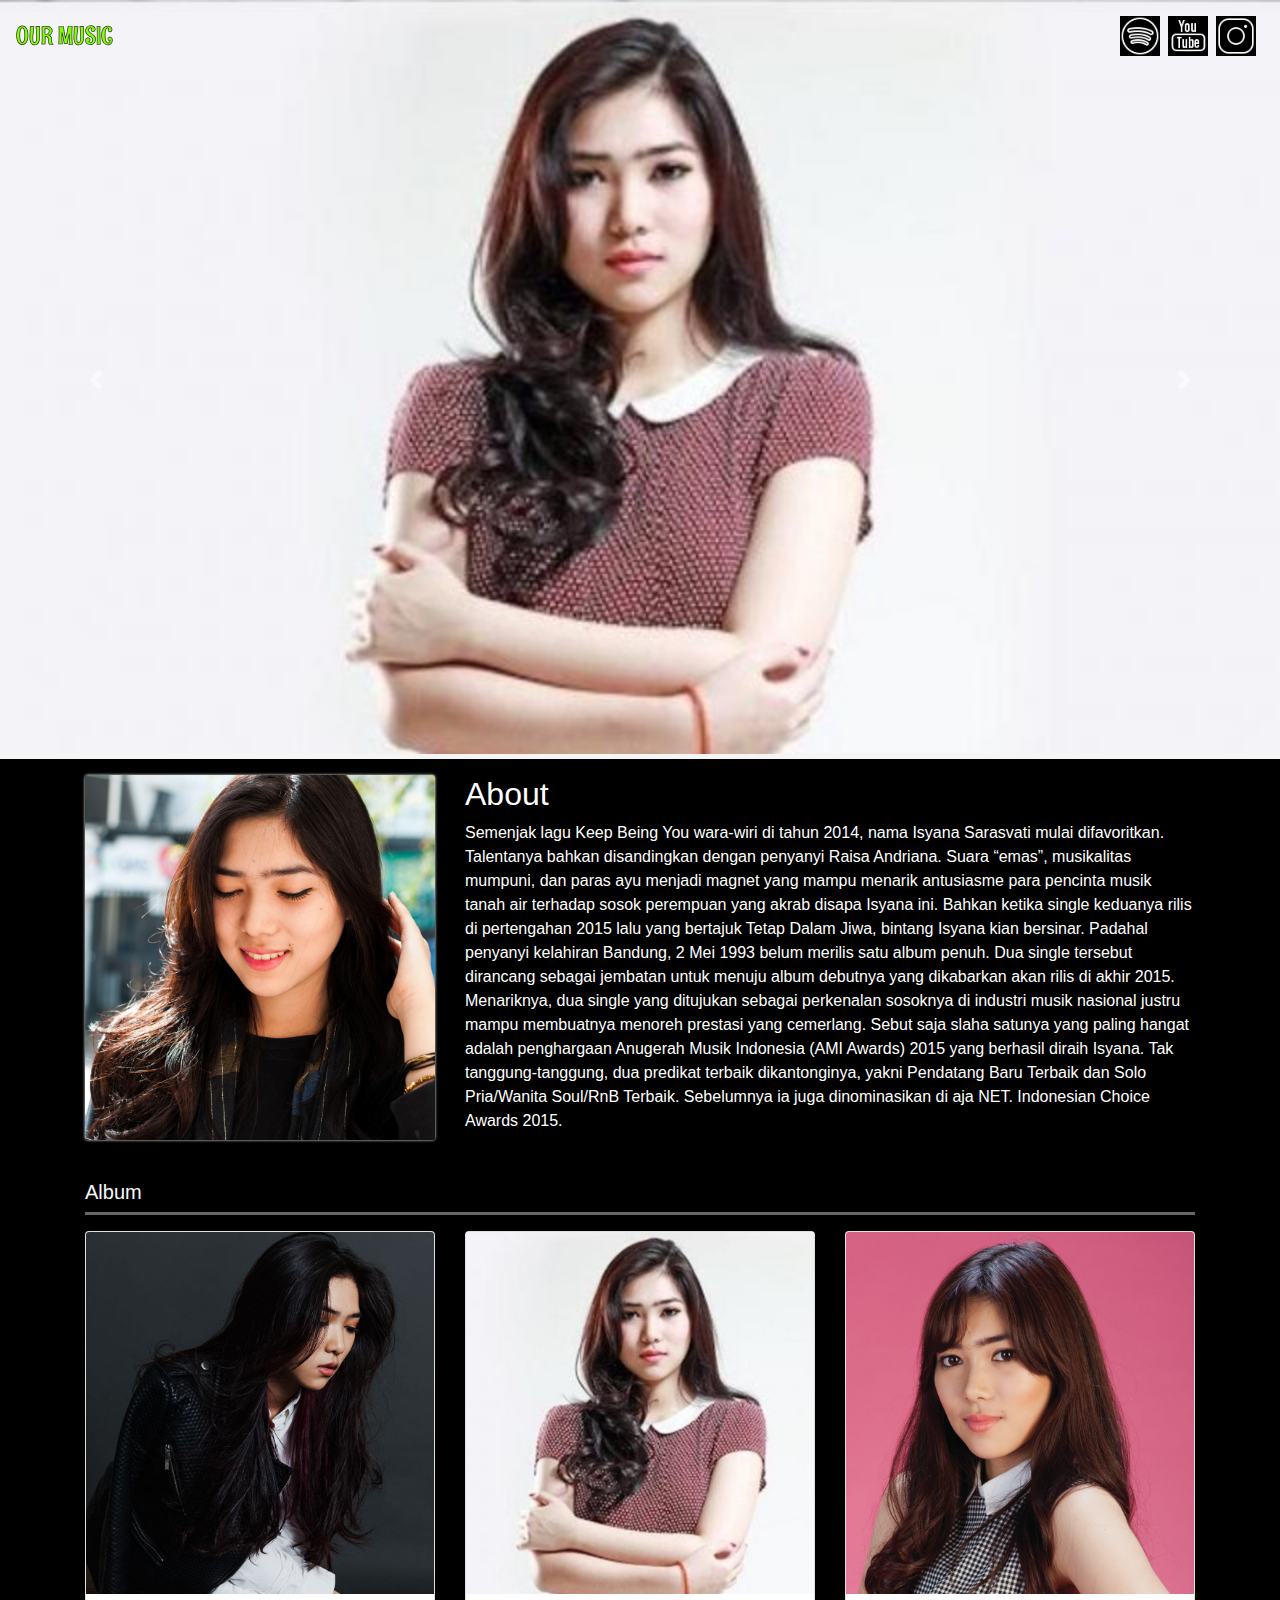
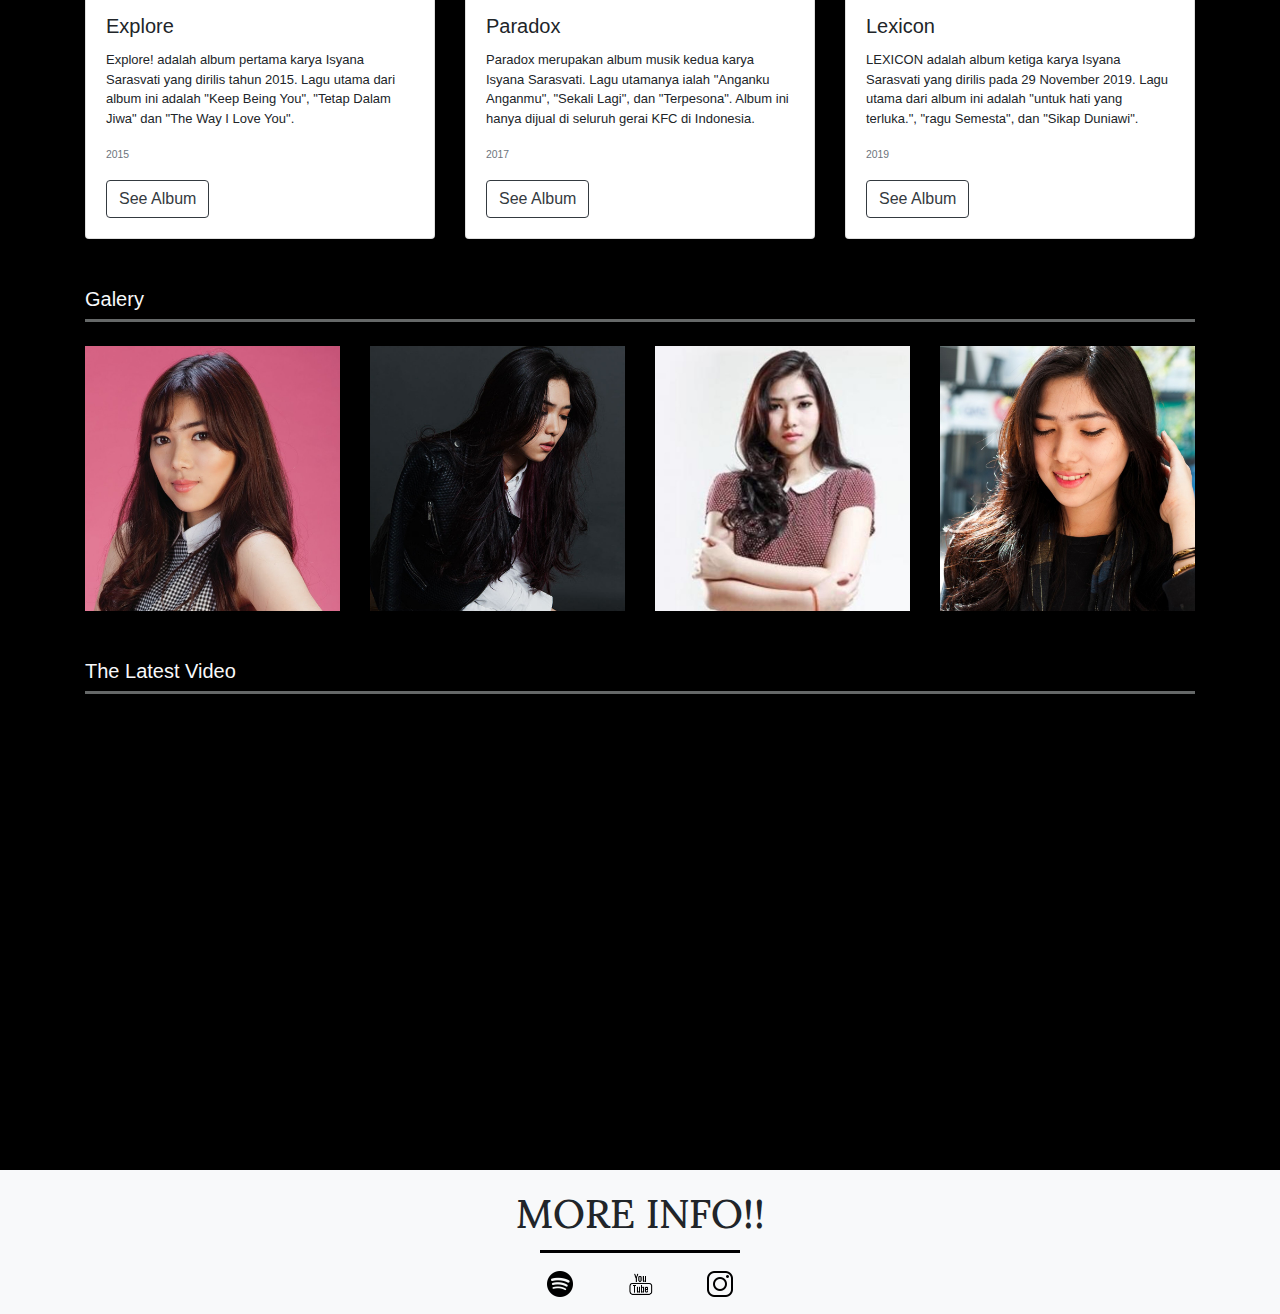
<file: isyana.html>
<!DOCTYPE html>
<html lang="en">

<head>
    <meta charset="UTF-8">
    <meta name="viewport" content="width=device-width, initial-scale=1.0">
    <title>Isyana Sarasvati</title>
    <link rel="stylesheet" href="./assets/css/isyana.css">
    <link rel="stylesheet" href="./assets/css/all.css">
    <script src="./assets/js/all.js"></script>


    <link href="https://stackpath.bootstrapcdn.com/font-awesome/4.7.0/css/font-awesome.min.css" rel="stylesheet"
        integrity="sha384-wvfXpqpZZVQGK6TAh5PVlGOfQNHSoD2xbE+QkPxCAFlNEevoEH3Sl0sibVcOQVnN" crossorigin="anonymous">
    <link href="https://fonts.googleapis.com/css?family=Raleway&display=swap" rel="stylesheet">
    <link rel="stylesheet" href="https://stackpath.bootstrapcdn.com/bootstrap/4.4.1/css/bootstrap.min.css"
        integrity="sha384-Vkoo8x4CGsO3+Hhxv8T/Q5PaXtkKtu6ug5TOeNV6gBiFeWPGFN9MuhOf23Q9Ifjh" crossorigin="anonymous">
    <link href="https://fonts.googleapis.com/css?family=Rum+Raisin&display=swap" rel="stylesheet">
    <link href="https://fonts.googleapis.com/css?family=Petrona&display=swap" rel="stylesheet">
    <link href="https://fonts.googleapis.com/css?family=Sumana&display=swap" rel="stylesheet">
    <link href="https://fonts.googleapis.com/css?family=Scope+One&display=swap" rel="stylesheet">
</head>

<body>
    <nav class="navbar transparent fixed-top navbar-expand-lg navbar-dark bg-transparent navbar-fixed">
        <a class="navbar-brand" href="./index.html"><span class="logo logo-color text-dark">OUR MUSIC</span></a>
        <button class="navbar-toggler" type="button" data-toggle="collapse" data-target="#navbarNavAltMarkup"
            aria-controls="navbarNavAltMarkup" aria-expanded="false" aria-label="Toggle navigation">
            <span class="navbar-toggler-icon"></span>
        </button>
        <div class="collapse navbar-collapse" id="navbarNavAltMarkup">
            <div class="navbar-nav ml-auto">
                <a class="nav-item nav-link" href="https://www.spotify.com/id/" target="_blank"><img class="image-fluid"
                        src="./assets/images/Enggar/spotify.png" alt=""></a>
                <a class="nav-item nav-link" href="https://www.youtube.com/channel/UCsNmCa9ubwale8yTpHXJSGA"
                    target="_blank"><img class="image-fluid" src="./assets/images/Enggar/youtube.png" alt=""></a>
                <a class="nav-item nav-link" href="https://www.instagram.com/isyanasarasvati/?hl=en"
                    target="_blank"><img class="image-fluid" src="./assets/images/Enggar/instagram.png" alt=""></a>
            </div>
        </div>
    </nav>
    <div id="carouselExampleInterval" class="carousel slide" data-ride="carousel">
        <div class="carousel-inner">
            <div class="slide-show">
                <div class="carousel-item active" data-interval="5000">
                    <img src="./assets/images/isyana/isy-1.jpg" class="d-block w-100 img-fluid" alt="...">
                </div>
                <div class="carousel-item" data-interval="2000">
                    <img src="./assets/images/isyana/isy-2.jpg" class="d-block w-100 img-fluid" alt="...">
                </div>
                <div class="carousel-item">
                    <img src="./assets/images/isyana/isy-3.jpg" class="d-block w-100 img-fluid" alt="...">
                </div>
            </div>
        </div>
        <a class="carousel-control-prev" href="#carouselExampleInterval" role="button" data-slide="prev">
            <span class="carousel-control-prev-icon" aria-hidden="true"></span>
            <span class="sr-only">Previous</span>
        </a>
        <a class="carousel-control-next" href="#carouselExampleInterval" role="button" data-slide="next">
            <span class="carousel-control-next-icon" aria-hidden="true"></span>
            <span class="sr-only">Next</span>
        </a>
    </div>

    <!-- ROW 2 about -->
    <div class="container mt-3">
        <div class="row row-2">
            <div class="col-sm-12 col-lg-4 mb-3">
                <img class="card-img" src="./assets/images/isyana/about.jpg" alt="about-isyana">

            </div>

            <div class="col-sm-12 col-lg-8 text-white">
                <h2>About</h2>
                <p>Semenjak lagu Keep Being You wara-wiri di tahun 2014, nama Isyana Sarasvati mulai difavoritkan.
                    Talentanya bahkan disandingkan dengan penyanyi Raisa Andriana. Suara “emas”, musikalitas
                    mumpuni,
                    dan paras ayu menjadi magnet yang mampu menarik antusiasme para pencinta musik tanah air
                    terhadap
                    sosok perempuan yang akrab disapa Isyana ini.

                    Bahkan ketika single keduanya rilis di pertengahan 2015 lalu yang bertajuk Tetap Dalam Jiwa,
                    bintang
                    Isyana kian bersinar. Padahal penyanyi kelahiran Bandung, 2 Mei 1993 belum merilis satu album
                    penuh.
                    Dua single tersebut dirancang sebagai jembatan untuk menuju album debutnya yang dikabarkan akan
                    rilis di akhir 2015.

                    Menariknya, dua single yang ditujukan sebagai perkenalan sosoknya di industri musik nasional
                    justru
                    mampu membuatnya menoreh prestasi yang cemerlang. Sebut saja slaha satunya yang paling hangat
                    adalah
                    penghargaan Anugerah Musik Indonesia (AMI Awards) 2015 yang berhasil diraih Isyana. Tak
                    tanggung-tanggung, dua predikat terbaik dikantonginya, yakni Pendatang Baru Terbaik dan Solo
                    Pria/Wanita Soul/RnB Terbaik. Sebelumnya ia juga dinominasikan di aja NET. Indonesian Choice
                    Awards
                    2015.</p>
            </div>
        </div>
    </div>

    <div class="container mt-4">
        <div class="row text-light">
            <div class="col-12">
                <h5>Album</h5>
                <div class="line"></div>
            </div>
        </div>
    </div>

    <!-- Row-3 Album-->
    <div class="container mt-2">
        <div class="row row-3">
            <div class="col-sm-12 col-lg-4">
                <div class="card mt-2">
                    <img class="card-img-top" src="./assets/images/isyana/album-1.jpg" alt="Card image cap">
                    <div class="card-body">
                        <h5 class="card-title">Explore</h5>
                        <p>Explore! adalah album pertama karya Isyana Sarasvati yang dirilis tahun 2015. Lagu utama dari
                            album ini adalah "Keep Being You", "Tetap Dalam Jiwa" dan "The Way I Love You".</p>
                        <p class="card-text"><small class="text-muted">2015</small></p>
                        <button type="button" class="btn btn-outline-dark" data-toggle="modal"
                            data-target="#modal-1">See
                            Album</button>
                    </div>
                </div>
            </div>
            <div class="col-sm-12 col-lg-4">
                <div class="card mt-2">
                    <img class="card-img-top" src="./assets/images/isyana/album-2.jpg" alt="Card image cap">
                    <div class="card-body">
                        <h5 class="card-title">Paradox</h5>
                        <p>Paradox merupakan album musik kedua karya Isyana Sarasvati. Lagu utamanya ialah "Anganku
                            Anganmu", "Sekali Lagi", dan "Terpesona". Album ini hanya dijual di seluruh gerai KFC di
                            Indonesia.</p>
                        <p class="card-text"><small class="text-muted">2017</small></p>
                        <button type="button" class="btn btn-outline-dark" data-toggle="modal"
                            data-target="#modal-2">See
                            Album</button>
                    </div>
                </div>
            </div>
            <div class="col-sm-12 col-lg-4">
                <div class="card mt-2">
                    <img class="card-img-top" src="./assets/images/isyana/album-3.jpg" alt="Card image cap">
                    <div class="card-body">
                        <h5 class="card-title">Lexicon</h5>
                        <p>LEXICON adalah album ketiga karya Isyana Sarasvati yang dirilis pada 29 November 2019. Lagu
                            utama dari album ini adalah "untuk hati yang terluka.", "ragu Semesta", dan "Sikap Duniawi".
                        </p>
                        <p class="card-text"><small class="text-muted">2019</small></p>
                        <button type="button" class="btn btn-outline-dark" data-toggle="modal"
                            data-target="#modal-3">See
                            Album</button>
                    </div>
                </div>
            </div>
        </div>
    </div>

    <!--Modal-1-->
    <div class="modal fade" id="modal-1">
        <div class="modal-dialog modal-xl">
            <div class="modal-content">

                <!-- Modal Header -->
                <div class="modal-header">
                    <h4 class="modal-title">Album Explore</h4>
                    <button type="button" class="close" data-dismiss="modal">&times;</button>
                </div>

                <!-- Modal body -->
                <div class="modal-body">
                    <ul class="list-group">
                        <li class="list-group-item d-flex justify-content-between align-items-center">Keep Being You <i
                                class="fas fa-download"></i></li>
                        <li class="list-group-item d-flex justify-content-between align-items-center">Tetap Dalam Jiwa
                            <i class="fas fa-download"></i></li>
                        <li class="list-group-item d-flex justify-content-between align-items-center">All or Nothing <i
                                class="fas fa-download"></i></li>
                        <li class="list-group-item d-flex justify-content-between align-items-center">The Way I Love You
                            <i class="fas fa-download"></i></li>
                    </ul>
                </div>

                <!-- Modal footer -->
                <div class="modal-footer">
                    <button type="button" class="btn btn-secondary" data-dismiss="modal">Close</button>
                </div>
            </div>
        </div>
    </div>

    <!--Modal-2-->
    <div class="modal fade" id="modal-2">
        <div class="modal-dialog modal-xl">
            <div class="modal-content">

                <!-- Modal Header -->
                <div class="modal-header">
                    <h4 class="modal-title">Album Paradox</h4>
                    <button type="button" class="close" data-dismiss="modal">&times;</button>
                </div>

                <!-- Modal body -->
                <div class="modal-body">
                    <ul class="list-group">
                        <li class="list-group-item d-flex justify-content-between align-items-center">Anganku Anganmu <i
                                class="fas fa-download"></i></li>
                        <li class="list-group-item d-flex justify-content-between align-items-center">Nada Cinta <i
                                class="fas fa-download"></i></li>
                        <li class="list-group-item d-flex justify-content-between align-items-center">Sekali Lagi <i
                                class="fas fa-download"></i></li>
                        <li class="list-group-item d-flex justify-content-between align-items-center">Terpesona <i
                                class="fas fa-download"></i></li>
                    </ul>
                </div>

                <!-- Modal footer -->
                <div class="modal-footer">
                    <button type="button" class="btn btn-secondary" data-dismiss="modal">Close</button>
                </div>
            </div>
        </div>
    </div>

    <!--Modal-3-->
    <div class="modal fade" id="modal-3">
        <div class="modal-dialog modal-xl">
            <div class="modal-content">

                <!-- Modal Header -->
                <div class="modal-header">
                    <h4 class="modal-title">Album Lexicon</h4>
                    <button type="button" class="close" data-dismiss="modal">&times;</button>
                </div>

                <!-- Modal body -->
                <div class="modal-body">
                    <ul class="list-group">
                        <li class="list-group-item d-flex justify-content-between align-items-center">Sikap Duniawi <i
                                class="fas fa-download"></i></li>
                        <li class="list-group-item d-flex justify-content-between align-items-center">Untuk Hati Yang
                            Terluka <i class="fas fa-download"></i></li>
                        <li class="list-group-item d-flex justify-content-between align-items-center">Ragu Semesta <i
                                class="fas fa-download"></i></li>
                        <li class="list-group-item d-flex justify-content-between align-items-center">Lexicon <i
                                class="fas fa-download"></i></li>
                    </ul>
                </div>

                <!-- Modal footer -->
                <div class="modal-footer">
                    <button type="button" class="btn btn-secondary" data-dismiss="modal">Close</button>
                </div>
            </div>
        </div>
    </div>

    <!-- Row-4 Galery-->
    <div class="container mt-5">
        <div class="row text-light">
            <div class="col-12">
                <h5>Galery</h5>
                <div class="line"></div>
            </div>
        </div>
    </div>
    <div class="container mb-5">
        <div class="row row-4 mt-3">
            <div class="col-sm-12 col-md-6 col-lg-3 mt-2">
                <img class="img-fluid" src="./assets/images/isyana/album-3.jpg" alt="Card image">
            </div>
            <div class="col-sm-12 col-md-6 col-lg-3 mt-2">
                <img class="img-fluid" src="./assets/images/isyana/album-1.jpg" alt="Card image">

            </div>
            <div class="col-sm-12 col-md-6 col-lg-3 mt-2">
                <img class="img-fluid" src="./assets/images/isyana/album-2.jpg" alt="Card image">
            </div>
            <div class="col-sm-12 col-md-6 col-lg-3 mt-2">
                <img class="img-fluid" src="./assets/images/isyana/about.jpg" alt="Card image">
            </div>
        </div>
    </div>

    <!-- Row-5 Latest Video-->
    <div class="container mt-5">
        <div class="row text-light">
            <div class="col-12">
                <h5>The Latest Video</h5>
                <div class="line"></div>
            </div>
        </div>
    </div>
    <div class="container mt-3">
        <div class="row row-5">
            <div class="col-sm-12 col-lg-6">
                <iframe width="805" height="453" src="https://www.youtube.com/embed/Km_YS2Fn1ZY" frameborder="0"
                    allow="accelerometer; autoplay; encrypted-media; gyroscope; picture-in-picture"
                    allowfullscreen></iframe>
            </div>
            <div class="col-sm-12 col-lg-6">
                <iframe width="805" height="453" src="https://www.youtube.com/embed/anMYu17aZT4" frameborder="0"
                    allow="accelerometer; autoplay; encrypted-media; gyroscope; picture-in-picture"
                    allowfullscreen></iframe>
            </div>
        </div>
    </div>

    <!--Footer-->
    <div class="container-fluid bg-light text-center pt-3 pb-3 foot">
        <div class="col-sm-12">
            <h1>MORE INFO!! </h1>
            <hr class="hr">
        </div>
        <div class="col-sm-12 col-md-12 col-lg-12 d-flex justify-content-center">
            <div>
                <a href="https://spotify.com/" target="_blank">
                    <img class="w-50" src="./assets/images/raisa/spotify.png" alt="Responsive-image">
                </a>
            </div>
            <div>
                <a href="https://youtube.com/" target="_blank">
                    <img class="w-25 mx-1" src="./assets/images/raisa/youtube.png" alt="Responsive-image">
                </a>
            </div>
            <div>
                <a href="https://www.instagram.com/" target="_blank">
                    <img class="w-50" src="./assets/images/raisa/instagram-new.png" alt="Responsive-image">
                </a>
            </div>
        </div>
    </div>

    <script src="https://code.jquery.com/jquery-3.4.1.slim.min.js"
        integrity="sha384-J6qa4849blE2+poT4WnyKhv5vZF5SrPo0iEjwBvKU7imGFAV0wwj1yYfoRSJoZ+n" crossorigin="anonymous">
    </script>
    <script src="https://cdn.jsdelivr.net/npm/popper.js@1.16.0/dist/umd/popper.min.js"
        integrity="sha384-Q6E9RHvbIyZFJoft+2mJbHaEWldlvI9IOYy5n3zV9zzTtmI3UksdQRVvoxMfooAo" crossorigin="anonymous">
    </script>
    <script src="https://stackpath.bootstrapcdn.com/bootstrap/4.4.1/js/bootstrap.min.js"
        integrity="sha384-wfSDF2E50Y2D1uUdj0O3uMBJnjuUD4Ih7YwaYd1iqfktj0Uod8GCExl3Og8ifwB6" crossorigin="anonymous">
    </script>
</body>

</html>
</file>
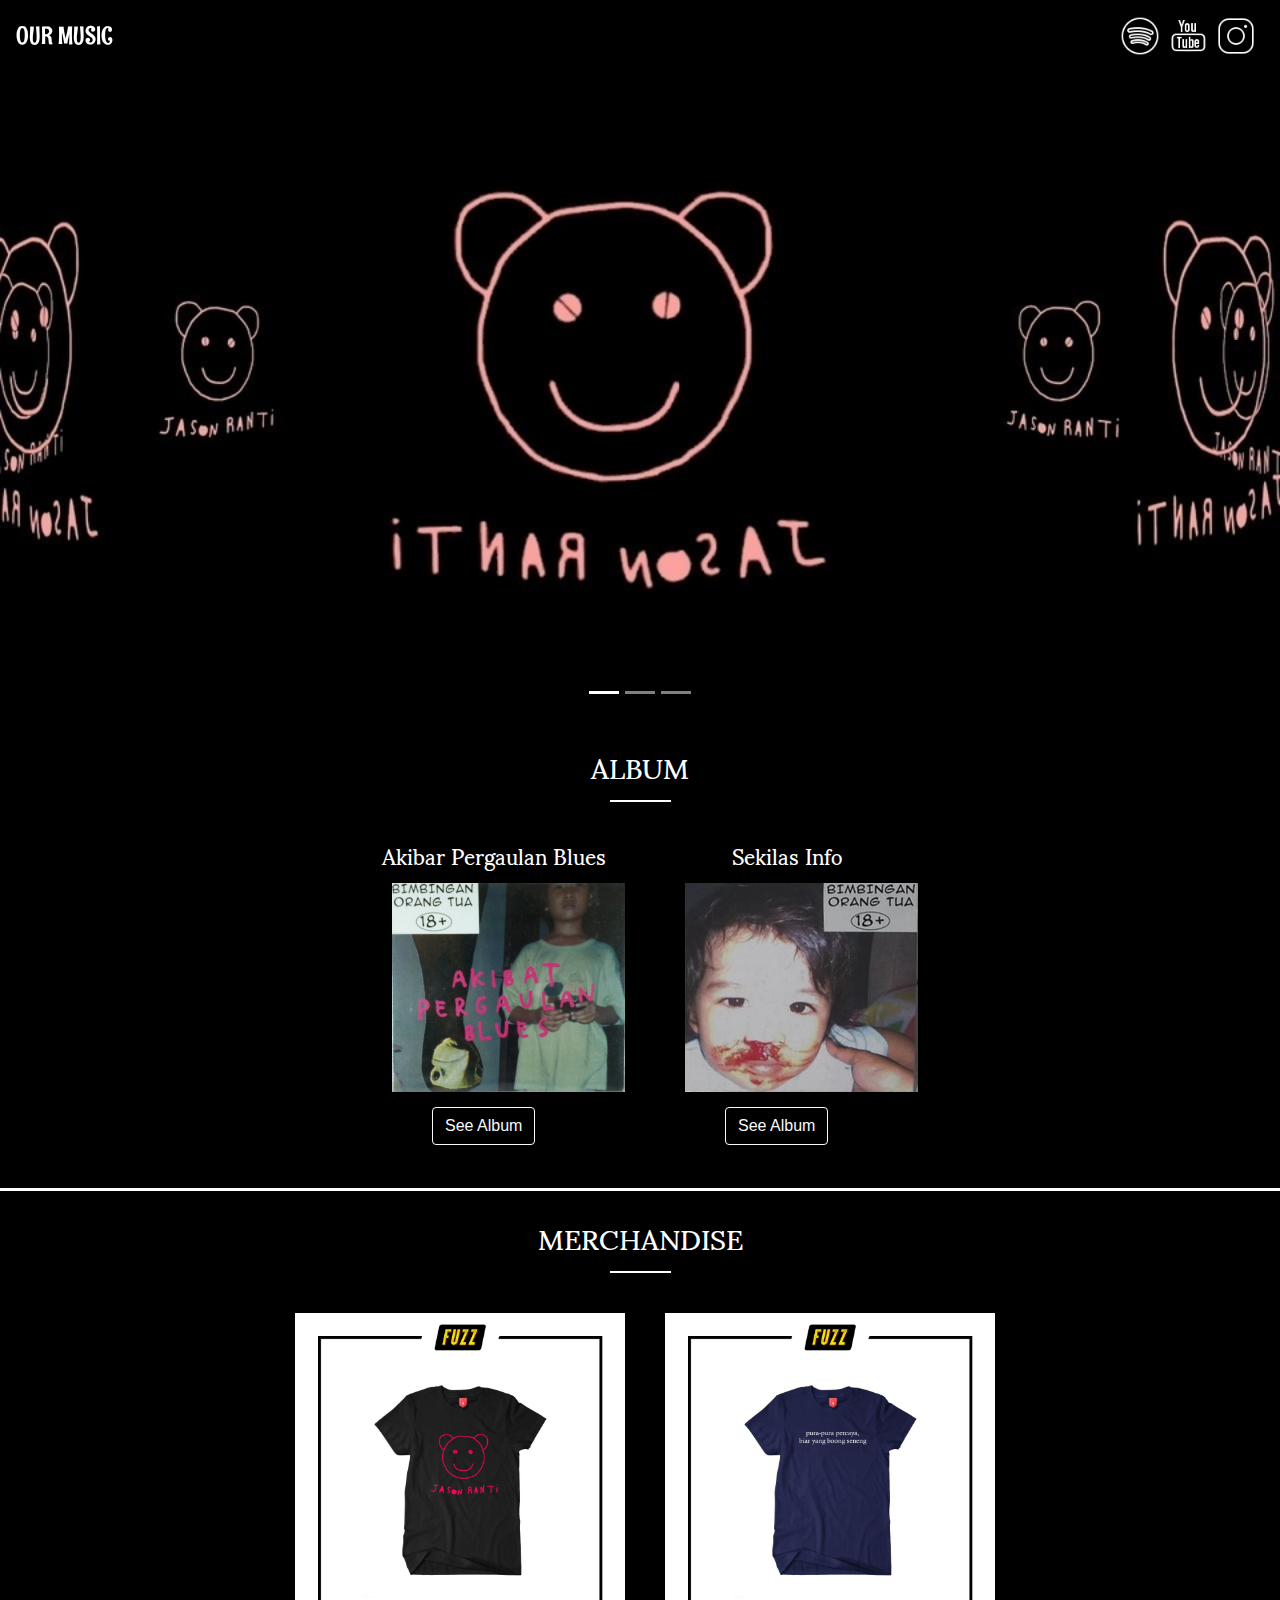
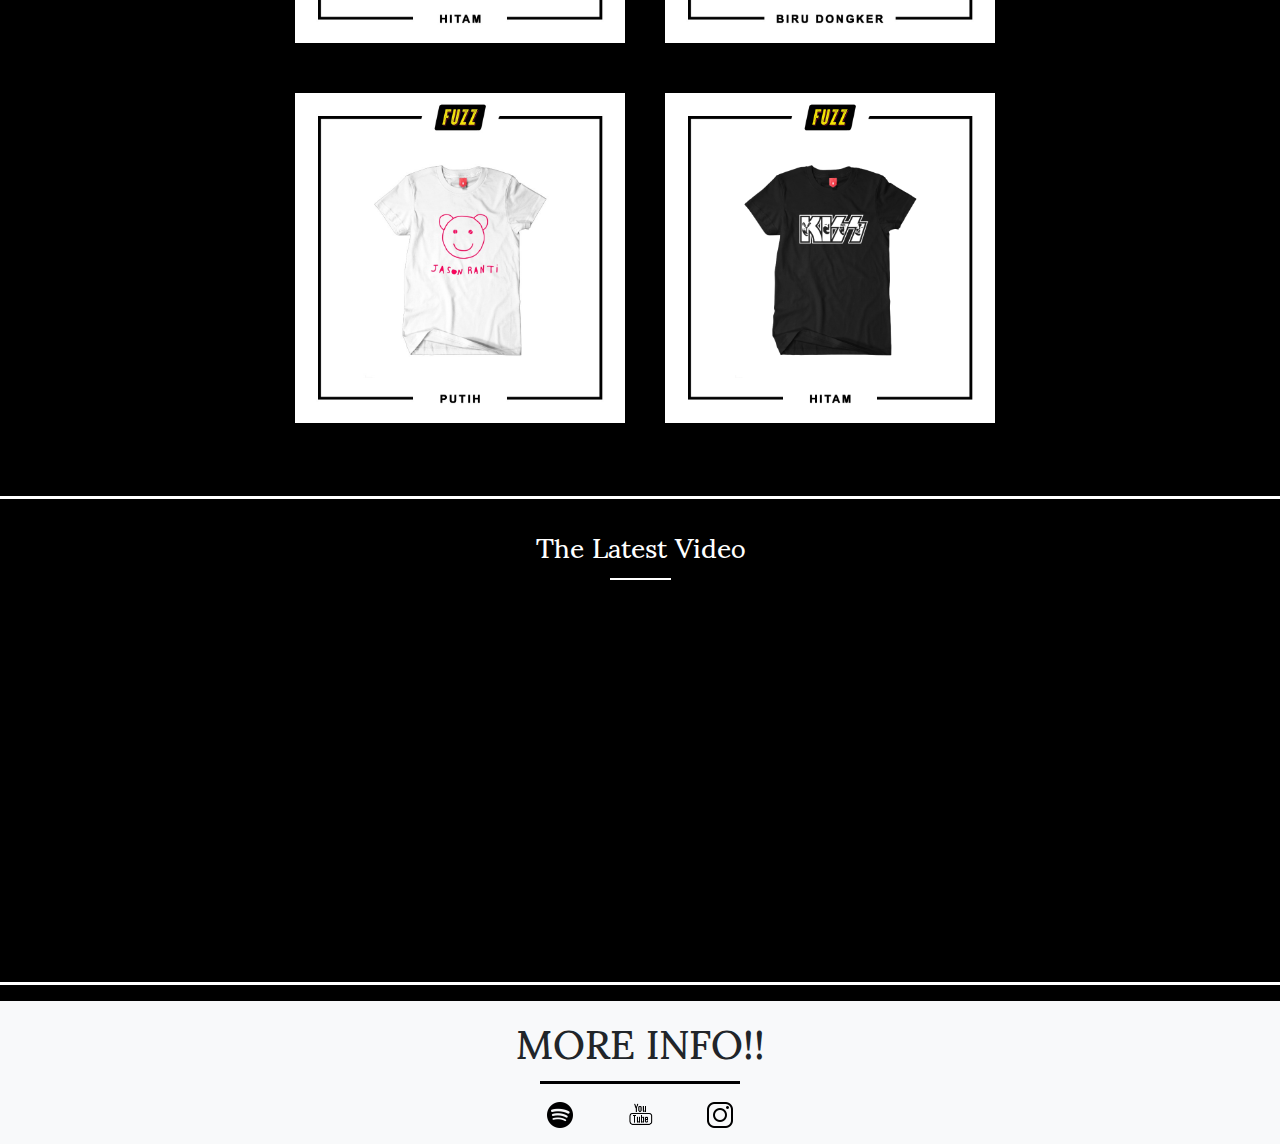
<file: jason.html>
<!DOCTYPE html>
<html lang="en">

<head>
    <meta charset="UTF-8">
    <meta name="viewport" content="width=device-width, initial-scale=1.0">
    <title>Jason Ranti</title>
    <link href="https://stackpath.bootstrapcdn.com/font-awesome/4.7.0/css/font-awesome.min.css" rel="stylesheet"
        integrity="sha384-wvfXpqpZZVQGK6TAh5PVlGOfQNHSoD2xbE+QkPxCAFlNEevoEH3Sl0sibVcOQVnN" crossorigin="anonymous">
    <link href="https://fonts.googleapis.com/css?family=Raleway&display=swap" rel="stylesheet">
    <link rel="stylesheet" href="https://stackpath.bootstrapcdn.com/bootstrap/4.4.1/css/bootstrap.min.css"
        integrity="sha384-Vkoo8x4CGsO3+Hhxv8T/Q5PaXtkKtu6ug5TOeNV6gBiFeWPGFN9MuhOf23Q9Ifjh" crossorigin="anonymous">
    <link href="https://fonts.googleapis.com/css?family=Rum+Raisin&display=swap" rel="stylesheet">
    <link rel="stylesheet" href="assets/css/jason-ranti.css">
    <link href="https://fonts.googleapis.com/css?family=Petrona&display=swap" rel="stylesheet">
    <link href="https://fonts.googleapis.com/css?family=Sumana&display=swap" rel="stylesheet">
    <link href="https://fonts.googleapis.com/css?family=Scope+One&display=swap" rel="stylesheet">
</head>

<body>
    <header class="navigasi">
        <div class="navbar-fixed">
            <nav class="navbar transparent fixed-top navbar-expand-lg navbar-dark bg-transparent ">
                <a class="navbar-brand" href="/index.html"><span class="logo">OUR MUSIC</span></a>
                <button class="navbar-toggler" type="button" data-toggle="collapse" data-target="#navbarNavAltMarkup"
                    aria-controls="navbarNavAltMarkup" aria-expanded="false" aria-label="Toggle navigation">
                    <span class="navbar-toggler-icon"></span>
                </button>
                <div class="collapse navbar-collapse" id="navbarNavAltMarkup">
                    <div class="navbar-nav ml-auto">
                        <a class="nav-item nav-link" href="https://www.spotify.com/id/" target="_blank"><img
                                class="image-fluid" src="/assets/images/Enggar/spotify.png" alt=""></a>
                        <a class="nav-item nav-link" href="https://www.youtube.com/id/" target="_blank"><img
                                class="image-fluid" src="/assets/images/Enggar/youtube.png" alt=""></a>
                        <a class="nav-item nav-link" href="https://www.instagram.com/id/" target="_blank"><img
                                class="image-fluid" src="/assets/images/Enggar/instagram.png" alt=""></a>
                    </div>
                </div>
            </nav>
        </div>
    </header>

    <!-- Dibawah adalah courosel  -->
    <main class="main1">
        <div id="carouselExampleIndicators" class="carousel slide" data-ride="carousel">
            <ol class="carousel-indicators">
                <li data-target="#carouselExampleIndicators" data-slide-to="0" class="active"></li>
                <li data-target="#carouselExampleIndicators" data-slide-to="1"></li>
                <li data-target="#carouselExampleIndicators" data-slide-to="2"></li>
            </ol>
            <div class="carousel-inner">
                <div class="carousel-item active">
                    <img class="d-block w-100 image-fluid" src="assets/images/Enggar/rsz_jasonranti1.jpg"
                        alt="First slide">
                </div>
                <div class="carousel-item">
                    <img class="d-block w-100 image-fluid" src="assets/images/Enggar/rsz_jasonranti4.jpg"
                        alt="Second slide">
                </div>
                <div class="carousel-item">
                    <img class="d-block w-100 image-fluid" src="assets/images/Enggar/rsz_jason-ranti5.jpg"
                        alt="Second slide">
                </div>
            </div>
        </div>
    </main>

    <!-- Dibawah adalah bagian album -->

    <main class="main2">
        <div class="container-fluid">
            <div class="col-md-12">
                <h3>ALBUM</h3>
                <hr>
                <br>
            </div>
            <div class="album-jason">
                <div class="row">
                    <div class="col-md-6">
                        <h4>Akibar Pergaulan Blues</h4>
                        <img class="" src="/assets/images/Enggar/akibarpergaulasblues.jpg" alt="">
                        <button type="button" class="btn btn-outline-light" data-toggle="modal"
                            data-target="#myModal">See Album</button>
                    </div>
                    <div class="col-md-6">
                        <h4>Sekilas Info</h4>
                        <img class="" src="/assets/images/Enggar/rsz_2album2.jpg" alt="">
                        <button type="button" class="btn btn-outline-light" data-toggle="modal"
                            data-target="#myModal2">See Album</button>
                    </div>
                </div>
            </div>
        </div>

        <!-- Modal Untuk Button -->
        <div class="modal fade" id="myModal">
            <div class="modal-dialog modal-m modal-dialog-scrollable">
                <div class="modal-content">

                    <!-- Modal Header -->
                    <div class="modal-header">
                        <h4 class="modal-title">Akibar Pergaulan Blues</h4>
                        <button type="button" class="close" data-dismiss="modal">&times;</button>
                    </div>

                    <!-- Modal body -->
                    <div class="modal-body">
                        <ul class="list-group">
                            <li class="list-group-item">Stehpanie Anak Senie (2017)</li>
                            <li class="list-group-item">Anggurman (2017)</li>
                            <li class="list-group-item">Lagu Yang Problematik (2017)</li>
                            <li class="list-group-item">Akibat Pergaulas Blues(2017)</li>
                        </ul>
                    </div>

                    <!-- Modal footer -->
                    <div class="modal-footer">
                        <button type="button" class="btn btn-secondary" data-dismiss="modal">Close</button>
                    </div>
                </div>
            </div>
        </div>
        <div class="modal fade" id="myModal2">
            <div class="modal-dialog modal-m modal-dialog-scrollable">
                <div class="modal-content">

                    <!-- Modal Header -->
                    <div class="modal-header">
                        <h4 class="modal-title">Akibar Pergaulan Blues</h4>
                        <button type="button" class="close" data-dismiss="modal">&times;</button>
                    </div>

                    <!-- Modal body -->
                    <div class="modal-body">
                        <ul class="list-group">
                            <li class="list-group-item">Lagunya Begini Nadanya Begitu (2019)</li>
                            <li class="list-group-item">Kafir (2019)</li>
                            <li class="list-group-item">Judul Tak Terlupakan (2019)</li>
                            <li class="list-group-item">Sekilas Info (2019)</li>
                            <li class="list-group-item">Bapak Bos (2019)</li>
                            <li class="list-group-item">Tak Selamanya Blues Itu Blues (2019)</li>
                            <li class="list-group-item">LGPGW (2019)</li>
                            <li class="list-group-item">LGPGW (2019)</li>

                        </ul>
                    </div>

                    <!-- Modal footer -->
                    <div class="modal-footer">
                        <button type="button" class="btn btn-secondary" data-dismiss="modal">Close</button>
                    </div>
                </div>
            </div>
        </div>
    </main>
    <hr class="hr-boundary">

    <!-- dibawah merupakan bagian merchandise -->
    <main class="main3">
        <div class="container-fluid">
            <div class="col-md-12">
                <h3>MERCHANDISE</h3>
                <hr>
                <br>
            </div>
            <div class="merchandise">
                <div class="row">
                    <div class="col-md-6">
                        <a href="https://www.tokopedia.com/" target="_blank"><img class="img-fluid"
                                src="/assets/images/Enggar/merch1.jpeg" alt=""></a>
                    </div>
                    <div class="col-md-6">
                        <a href="https://www.tokopedia.com/" target="_blank"><img class="img-fluid"
                                src="/assets/images/Enggar/merch3.jpeg" alt=""></a>
                    </div>
                </div>
            </div>
            <div class="merchandise">
                <div class="row">
                    <div class="col-md-6">
                        <a href="https://www.tokopedia.com/" target="_blank"><img class="img-fluid"
                                src="/assets/images/Enggar/merch4.jpeg" alt=""></a>
                    </div>
                    <div class="col-md-6">
                        <a href="https://www.tokopedia.com/" target="_blank"><img class="img-fluid"
                                src="/assets/images/Enggar/merch5.jpeg" alt=""></a>
                    </div>
                </div>
            </div>
        </div>
    </main>
    <hr class="hr-boundary">

    <!-- dibawah merupakan the latest video -->

    <main class="main4">
        <div class="container-fluid">
            <div class="col-md-12">
                <h3>The Latest Video</h3>
                <hr>
                <br>
            </div>
            <div>
                <div class="row">
                    <div class="col-md-6">
                        <div class="embed-responsive embed-responsive-21by9">
                            <iframe width="560" height="315" src="https://www.youtube.com/embed/nZHCyexjqCM"
                                frameborder="0"
                                allow="accelerometer; autoplay; encrypted-media; gyroscope; picture-in-picture"
                                allowfullscreen>
                            </iframe>
                        </div>
                    </div>
                    <br>
                    <br>
                    <br>
                    <br>
                    <br>
                    <br>
                    <br>
                    <br>
                    <div class="col-md-6">
                        <div class="embed-responsive embed-responsive-21by9">
                            <iframe width="460" height="215" src="https://www.youtube.com/embed/8D8nQd67ZWc"
                                frameborder="0"
                                allow="accelerometer; autoplay; encrypted-media; gyroscope; picture-in-picture"
                                allowfullscreen></iframe>
                        </div>
                    </div>
                </div>
            </div>
        </div>
    </main>

    <hr class="hr-boundary">


    <!-- Dibawah adalah footer -->
    <div class="container-fluid bg-light text-center pt-3 pb-3 foot">
        <div class="col-sm-12">
            <h1>MORE INFO!! </h1>
            <hr class="hr">
        </div>
        <div class="col-sm-12 col-md-12 col-lg-12 d-flex justify-content-center">
            <div>
                <a href="https://spotify.com/" target="_blank">
                    <img class="w-50" src="./assets/images/raisa/spotify.png" alt="Responsive-image">
                </a>
            </div>
            <div>
                <a href="https://youtube.com/" target="_blank">
                    <img class="w-25 mx-1" src="./assets/images/raisa/youtube.png" alt="Responsive-image">
                </a>
            </div>
            <div>
                <a href="https://www.instagram.com/" target="_blank">
                    <img class="w-50" src="./assets/images/raisa/instagram-new.png" alt="Responsive-image">
                </a>
            </div>
        </div>
    </div>












    <script src="https://code.jquery.com/jquery-3.4.1.slim.min.js"
        integrity="sha384-J6qa4849blE2+poT4WnyKhv5vZF5SrPo0iEjwBvKU7imGFAV0wwj1yYfoRSJoZ+n" crossorigin="anonymous">
    </script>
    <script src="https://cdn.jsdelivr.net/npm/popper.js@1.16.0/dist/umd/popper.min.js"
        integrity="sha384-Q6E9RHvbIyZFJoft+2mJbHaEWldlvI9IOYy5n3zV9zzTtmI3UksdQRVvoxMfooAo" crossorigin="anonymous">
    </script>
    <script src="https://stackpath.bootstrapcdn.com/bootstrap/4.4.1/js/bootstrap.min.js"
        integrity="sha384-wfSDF2E50Y2D1uUdj0O3uMBJnjuUD4Ih7YwaYd1iqfktj0Uod8GCExl3Og8ifwB6" crossorigin="anonymous">
    </script>
</body>

</html>
</file>
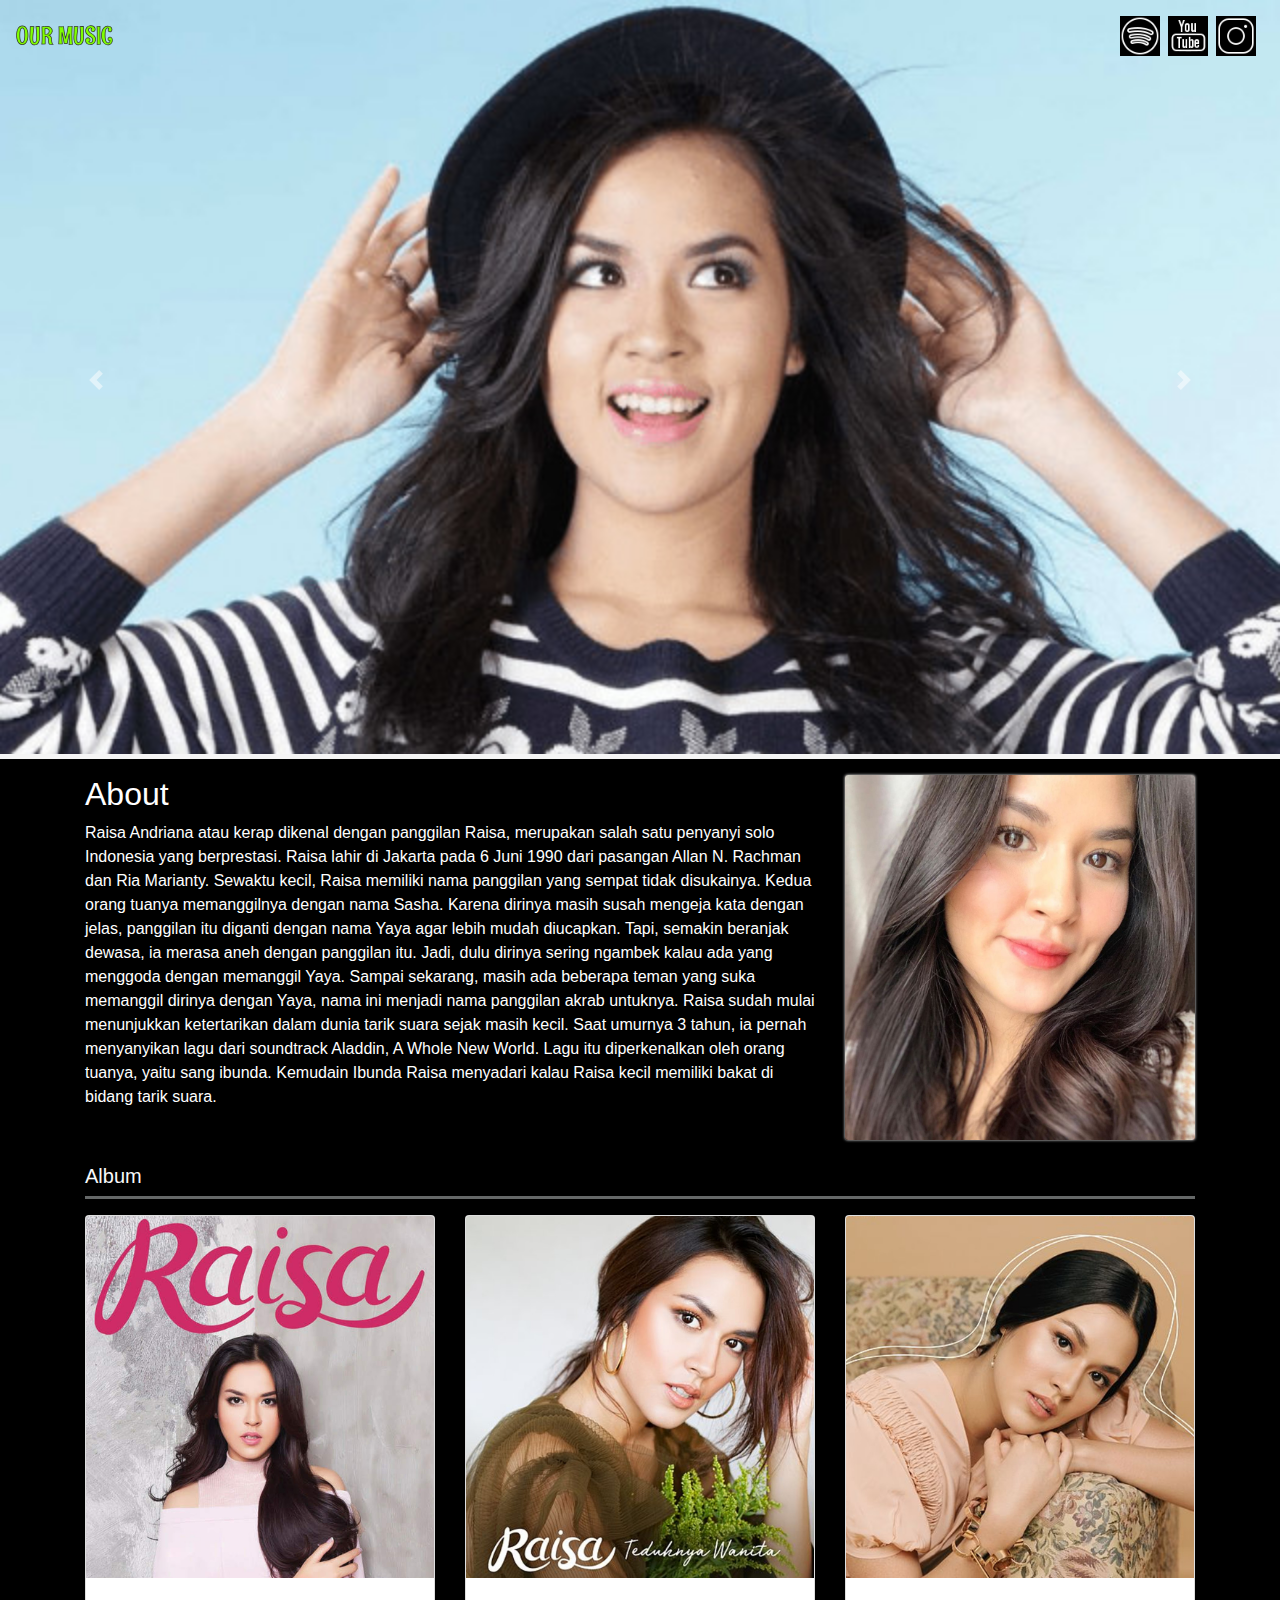
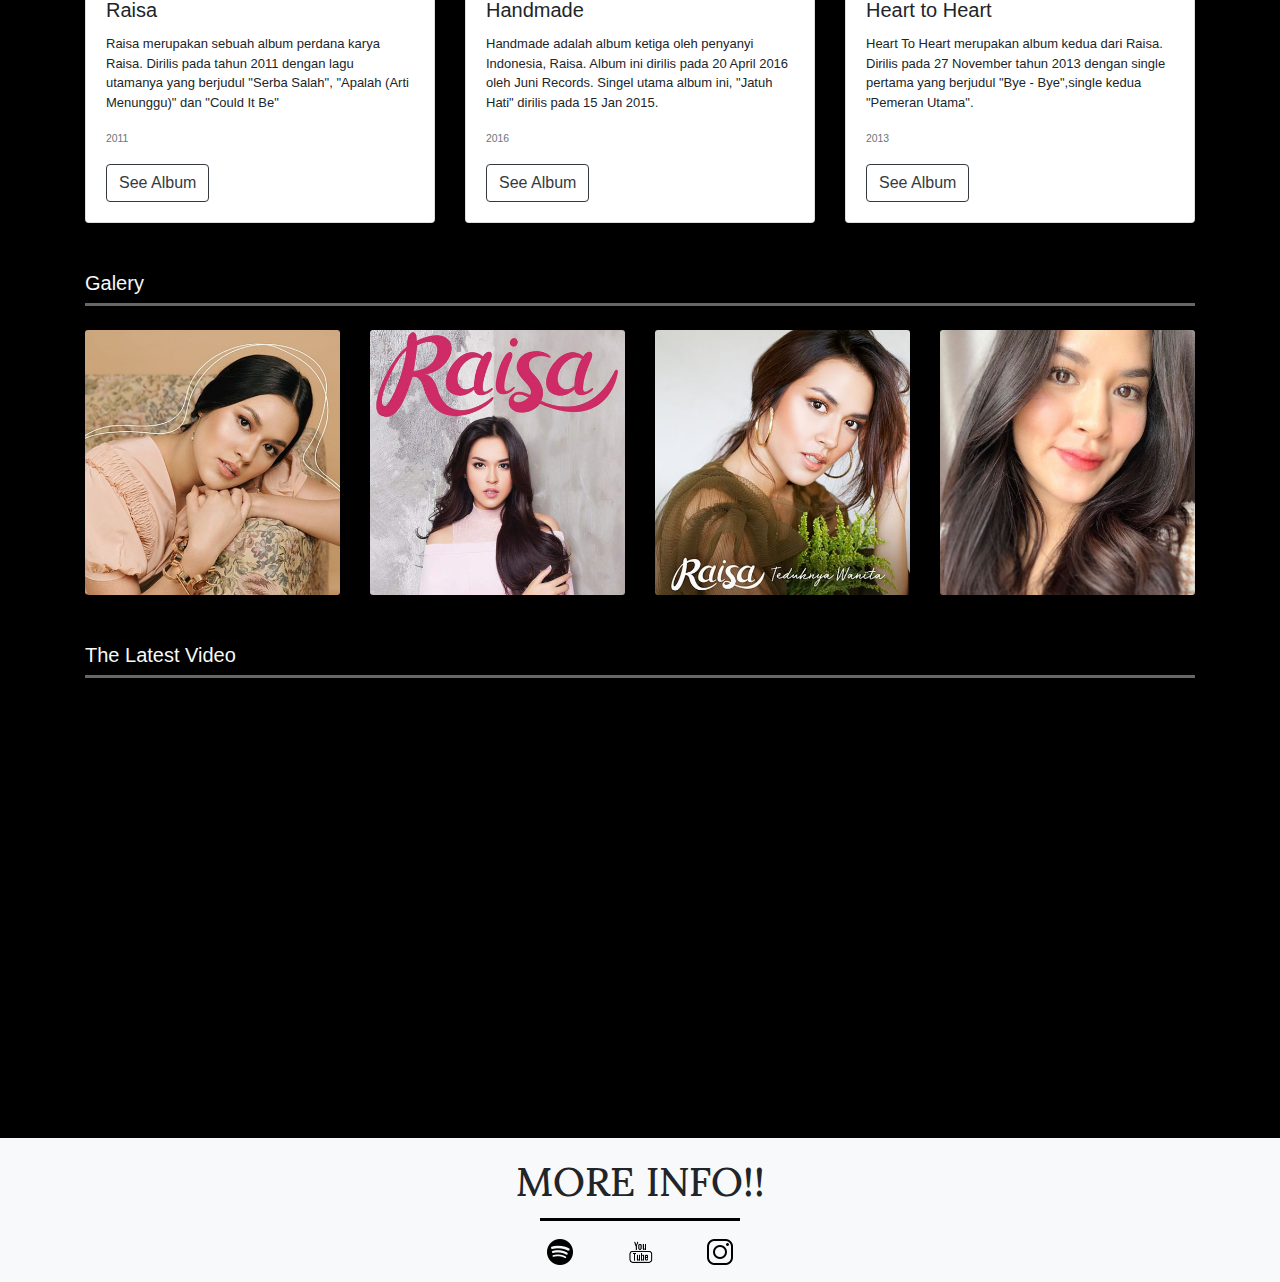
<file: raisha.html>
<!DOCTYPE html>
<html lang="en">

<head>
    <meta charset="UTF-8">
    <meta name="viewport" content="width=device-width, initial-scale=1.0">
    <title>Raisa Andriani</title>
    <link rel="stylesheet" href="./assets/css/isyana.css">
    <link rel="stylesheet" href="./assets/css/all.css">
    <script src="./assets/js/all.js"></script>


    <link href="https://stackpath.bootstrapcdn.com/font-awesome/4.7.0/css/font-awesome.min.css" rel="stylesheet"
        integrity="sha384-wvfXpqpZZVQGK6TAh5PVlGOfQNHSoD2xbE+QkPxCAFlNEevoEH3Sl0sibVcOQVnN" crossorigin="anonymous">
    <link href="https://fonts.googleapis.com/css?family=Raleway&display=swap" rel="stylesheet">
    <link rel="stylesheet" href="https://stackpath.bootstrapcdn.com/bootstrap/4.4.1/css/bootstrap.min.css"
        integrity="sha384-Vkoo8x4CGsO3+Hhxv8T/Q5PaXtkKtu6ug5TOeNV6gBiFeWPGFN9MuhOf23Q9Ifjh" crossorigin="anonymous">
    <link href="https://fonts.googleapis.com/css?family=Rum+Raisin&display=swap" rel="stylesheet">
    <link rel="stylesheet" href="assets/css/jason-ranti.css">
    <link href="https://fonts.googleapis.com/css?family=Petrona&display=swap" rel="stylesheet">
    <link href="https://fonts.googleapis.com/css?family=Sumana&display=swap" rel="stylesheet">
    <link href="https://fonts.googleapis.com/css?family=Scope+One&display=swap" rel="stylesheet">
</head>

<body>
    <nav class="navbar transparent fixed-top navbar-expand-lg navbar-dark bg-transparent navbar-fixed">
        <a class="navbar-brand" href="./index.html"><span class="logo logo-color">OUR MUSIC</span></a>
        <button class="navbar-toggler" type="button" data-toggle="collapse" data-target="#navbarNavAltMarkup"
            aria-controls="navbarNavAltMarkup" aria-expanded="false" aria-label="Toggle navigation">
            <span class="navbar-toggler-icon"></span>
        </button>
        <div class="collapse navbar-collapse" id="navbarNavAltMarkup">
            <div class="navbar-nav ml-auto">
                <a class="nav-item nav-link" href="https://www.spotify.com/id/" target="_blank"><img class="image-fluid"
                        src="./assets/images/Enggar/spotify.png" alt=""></a>
                <a class="nav-item nav-link" href="https://www.youtube.com/channel/UC8xcPPVYvUxv1CPoEcqj4fQ"
                    target="_blank"><img class="image-fluid" src="./assets/images/Enggar/youtube.png" alt=""></a>
                <a class="nav-item nav-link" href="https://www.instagram.com/raisa6690/?hl=en" target="_blank"><img
                        class="image-fluid" src="./assets/images/Enggar/instagram.png" alt=""></a>
            </div>
        </div>
    </nav>
    <div id="carouselExampleInterval" class="carousel slide" data-ride="carousel">
        <div class="carousel-inner">
            <div class="slide-show">
                <div class="carousel-item active" data-interval="5000">
                    <img src="./assets/images/raisa/raisa-1.jpg" class="d-block w-100 img-fluid" alt="...">
                </div>
                <div class="carousel-item" data-interval="2000">
                    <img src="./assets/images/raisa/raisa-2.jpg" class="d-block w-100 img-fluid" alt="...">
                </div>
                <div class="carousel-item">
                    <img src="./assets/images/raisa/raisa-3.jpg" class="d-block w-100 img-fluid" alt="...">
                </div>
            </div>
        </div>
        <a class="carousel-control-prev" href="#carouselExampleInterval" role="button" data-slide="prev">
            <span class="carousel-control-prev-icon" aria-hidden="true"></span>
            <span class="sr-only">Previous</span>
        </a>
        <a class="carousel-control-next" href="#carouselExampleInterval" role="button" data-slide="next">
            <span class="carousel-control-next-icon" aria-hidden="true"></span>
            <span class="sr-only">Next</span>
        </a>
    </div>

    <!-- ROW 2 about -->
    <div class="container mt-3">
        <div class="row row-2">
            <div class="col-sm-12 col-lg-8 text-white">
                <h2>About</h2>
                <p>Raisa Andriana atau kerap dikenal dengan panggilan Raisa, merupakan salah satu penyanyi solo
                    Indonesia yang berprestasi. Raisa lahir di Jakarta pada 6 Juni 1990 dari pasangan Allan N. Rachman
                    dan Ria Marianty.

                    Sewaktu kecil, Raisa memiliki nama panggilan yang sempat tidak disukainya. Kedua orang tuanya
                    memanggilnya dengan nama Sasha. Karena dirinya masih susah mengeja kata dengan jelas, panggilan itu
                    diganti dengan nama Yaya agar lebih mudah diucapkan. Tapi, semakin beranjak dewasa, ia merasa aneh
                    dengan panggilan itu. Jadi, dulu dirinya sering ngambek kalau ada yang menggoda dengan memanggil
                    Yaya. Sampai sekarang, masih ada beberapa teman yang suka memanggil dirinya dengan Yaya, nama ini
                    menjadi nama panggilan akrab untuknya. Raisa sudah mulai menunjukkan ketertarikan dalam dunia tarik
                    suara sejak masih kecil. Saat umurnya 3 tahun, ia pernah menyanyikan lagu dari soundtrack Aladdin, A
                    Whole New World. Lagu itu diperkenalkan oleh orang tuanya, yaitu sang ibunda. Kemudain Ibunda Raisa
                    menyadari kalau Raisa kecil memiliki bakat di bidang tarik suara.



                </p>
            </div>

            <div class="col-sm-12 col-lg-4">
                <img class="card-img img-fluid" src="./assets/images/raisa/about.jpg" alt="about-isyana">

            </div>
        </div>
    </div>

    <div class="container mt-4">
        <div class="row text-light">
            <div class="col-12">
                <h5>Album</h5>
                <div class="line"></div>
            </div>
        </div>
    </div>

    <!-- Row-3 Album-->

    <div class="container mt-2">
        <div class="row row-3">
            <div class="col-sm-12 col-lg-4">
                <div class="card mt-2">
                    <img class="card-img-top" src="./assets/images/raisa/album-1.jpg" alt="Card image cap">
                    <div class="card-body">
                        <h5 class="card-title">Raisa</h5>
                        <p class="card-text">Raisa merupakan sebuah album perdana karya Raisa. Dirilis pada tahun 2011
                            dengan lagu utamanya yang berjudul "Serba Salah", "Apalah (Arti Menunggu)" dan "Could It Be"
                        </p>
                        <p class="card-text"><small class="text-muted">2011</small></p>
                        <button type="button" class="btn btn-outline-dark" data-toggle="modal"
                            data-target="#modal-1">See
                            Album</button>
                    </div>
                </div>
            </div>
            <div class="col-sm-12 col-lg-4">
                <div class="card mt-2">
                    <img class="card-img-top" src="./assets/images/raisa/album-2.jpg" alt="Card image cap">
                    <div class="card-body">
                        <h5 class="card-title">Handmade</h5>
                        <p class="card-text">Handmade adalah album ketiga oleh penyanyi Indonesia, Raisa. Album ini
                            dirilis pada 20 April 2016 oleh Juni Records. Singel utama album ini, "Jatuh Hati" dirilis
                            pada 15 Jan 2015.</p>
                        <p class="card-text"><small class="text-muted">2016</small></p>
                        <button type="button" class="btn btn-outline-dark" data-toggle="modal"
                            data-target="#modal-2">See
                            Album</button>
                    </div>
                </div>
            </div>
            <div class="col-sm-12 col-lg-4">
                <div class="card mt-2">
                    <img class="card-img-top" src="./assets/images/raisa/album-3.jpg" alt="Card image cap">
                    <div class="card-body">
                        <h5 class="card-title">Heart to Heart</h5>
                        <p class="card-text">Heart To Heart merupakan album kedua dari Raisa. Dirilis pada 27 November
                            tahun 2013 dengan single pertama yang berjudul "Bye - Bye",single kedua "Pemeran Utama".</p>
                        <p class="card-text"><small class="text-muted">2013</small></p>
                        <button type="button" class="btn btn-outline-dark" data-toggle="modal"
                            data-target="#modal-3">See
                            Album</button>
                    </div>
                </div>
            </div>
        </div>
    </div>

    <!--Modal-1-->
    <div class="modal fade" id="modal-1">
        <div class="modal-dialog modal-xl">
            <div class="modal-content">

                <!-- Modal Header -->
                <div class="modal-header">
                    <h4 class="modal-title">Raisa</h4>
                    <button type="button" class="close" data-dismiss="modal">&times;</button>
                </div>

                <!-- Modal body -->
                <div class="modal-body">
                    <ul class="list-group">
                        <li class="list-group-item d-flex justify-content-between align-items-center">Melangkah <i
                                class="fas fa-download"></i></li>
                        <li class="list-group-item d-flex justify-content-between align-items-center">Serba Salah <i
                                class="fas fa-download"></i></li>
                        <li class="list-group-item d-flex justify-content-between align-items-center">Apalah (Arti
                            Menunggu) <i class="fas fa-download"></i></li>
                        <li class="list-group-item d-flex justify-content-between align-items-center">Terjebak Nostalgia
                            <i class="fas fa-download"></i></li>
                    </ul>
                </div>

                <!-- Modal footer -->
                <div class="modal-footer">
                    <button type="button" class="btn btn-secondary" data-dismiss="modal">Close</button>
                </div>
            </div>
        </div>
    </div>

    <!--Modal-2-->
    <div class="modal fade" id="modal-2">
        <div class="modal-dialog modal-xl">
            <div class="modal-content">

                <!-- Modal Header -->
                <div class="modal-header">
                    <h4 class="modal-title">Handmade</h4>
                    <button type="button" class="close" data-dismiss="modal">&times;</button>
                </div>

                <!-- Modal body -->
                <div class="modal-body">
                    <ul class="list-group">
                        <li class="list-group-item d-flex justify-content-between align-items-center">Sang Rembulan <i
                                class="fas fa-download"></i></li>
                        <li class="list-group-item d-flex justify-content-between align-items-center">Tentang Cinta <i
                                class="fas fa-download"></i></li>
                        <li class="list-group-item d-flex justify-content-between align-items-center">Jatuh Hati <i
                                class="fas fa-download"></i></li>
                        <li class="list-group-item d-flex justify-content-between align-items-center">Letting You Go <i
                                class="fas fa-download"></i></li>
                    </ul>
                </div>

                <!-- Modal footer -->
                <div class="modal-footer">
                    <button type="button" class="btn btn-secondary" data-dismiss="modal">Close</button>
                </div>
            </div>
        </div>
    </div>

    <!--Modal-3-->
    <div class="modal fade" id="modal-3">
        <div class="modal-dialog modal-xl">
            <div class="modal-content">

                <!-- Modal Header -->
                <div class="modal-header">
                    <h4 class="modal-title">Heart to Heart</h4>
                    <button type="button" class="close" data-dismiss="modal">&times;</button>
                </div>

                <!-- Modal body -->
                <div class="modal-body">
                    <ul class="list-group">
                        <li class="list-group-item d-flex justify-content-between align-items-center">Bersinar <i
                                class="fas fa-download"></i></li>
                        <li class="list-group-item d-flex justify-content-between align-items-center">Hari Bahagia <i
                                class="fas fa-download"></i></li>
                        <li class="list-group-item d-flex justify-content-between align-items-center">Pemeran Utama <i
                                class="fas fa-download"></i></li>
                        <li class="list-group-item d-flex justify-content-between align-items-center">Let Me Be (I Do)
                            <i class="fas fa-download"></i></li>
                    </ul>
                </div>

                <!-- Modal footer -->
                <div class="modal-footer">
                    <button type="button" class="btn btn-secondary" data-dismiss="modal">Close</button>
                </div>
            </div>
        </div>
    </div>

    <div class="container mt-5">
        <div class="row text-light">
            <div class="col-12">
                <h5>Galery</h5>
                <div class="line"></div>
            </div>
        </div>
    </div>

    <!-- Row-4 Galery-->
    <div class="container">
        <div class="row mt-3 row-4">
            <div class="col-sm-12 col-md-6 col-lg-3 mt-2">
                <img class="card-img" src="./assets/images/raisa/album-3.jpg" alt="Card image">
            </div>
            <div class="col-sm-12 col-md-6 col-lg-3 mt-2">
                <img class="card-img" src="./assets/images/raisa/album-1.jpg" alt="Card image">
            </div>
            <div class="col-sm-12 col-md-6 col-lg-3 mt-2">
                <img class="card-img" src="./assets/images/raisa/album-2.jpg" alt="Card image">
            </div>
            <div class="col-sm-12 col-md-6 col-lg-3 mt-2">
                <img class="card-img" src="./assets/images/raisa/about.jpg" alt="Card image">
            </div>
        </div>
    </div>


    <!-- Row-5 Latest Video-->

    <div class="container mt-5">
        <div class="row text-light">
            <div class="col-12">
                <h5>The Latest Video</h5>
                <div class="line"></div>
            </div>
        </div>
    </div>

    <div class="container">
        <div class="row row-5">
            <div class="col-sm-12 col-lg-6">
                <iframe width="805" height="453" src="https://www.youtube.com/embed/r13yHc4oSyc" frameborder="0"
                    allow="accelerometer; autoplay; encrypted-media; gyroscope; picture-in-picture"
                    allowfullscreen></iframe>
            </div>
            <div class="col-sm-12 col-lg-6">
                <iframe width="805" height="453" src="https://www.youtube.com/embed/hTN3MzZGWUA" frameborder="0"
                    allow="accelerometer; autoplay; encrypted-media; gyroscope; picture-in-picture"
                    allowfullscreen></iframe>
            </div>
        </div>
    </div>


    <!--Footer-->
    <div class="container-fluid bg-light text-center pt-3 pb-3 foot">
        <div class="col-sm-12">
            <h1>MORE INFO!! </h1>
            <hr class="hr">
        </div>
        <div class="col-sm-12 col-md-12 col-lg-12 d-flex justify-content-center">
            <div>
                <a href="https://spotify.com/" target="_blank">
                    <img class="w-50" src="./assets/images/raisa/spotify.png" alt="Responsive-image">
                </a>
            </div>
            <div>
                <a href="https://youtube.com/" target="_blank">
                    <img class="w-25 mx-1" src="./assets/images/raisa/youtube.png" alt="Responsive-image">
                </a>
            </div>
            <div>
                <a href="https://www.instagram.com/" target="_blank">
                    <img class="w-50" src="./assets/images/raisa/instagram-new.png" alt="Responsive-image">
                </a>
            </div>
        </div>
    </div>

    <script src="https://code.jquery.com/jquery-3.4.1.slim.min.js"
        integrity="sha384-J6qa4849blE2+poT4WnyKhv5vZF5SrPo0iEjwBvKU7imGFAV0wwj1yYfoRSJoZ+n" crossorigin="anonymous">
    </script>
    <script src="https://cdn.jsdelivr.net/npm/popper.js@1.16.0/dist/umd/popper.min.js"
        integrity="sha384-Q6E9RHvbIyZFJoft+2mJbHaEWldlvI9IOYy5n3zV9zzTtmI3UksdQRVvoxMfooAo" crossorigin="anonymous">
    </script>
    <script src="https://stackpath.bootstrapcdn.com/bootstrap/4.4.1/js/bootstrap.min.js"
        integrity="sha384-wfSDF2E50Y2D1uUdj0O3uMBJnjuUD4Ih7YwaYd1iqfktj0Uod8GCExl3Og8ifwB6" crossorigin="anonymous">
    </script>
</body>

</html>
</file>
<file: assets/css/home-page.css>
.navbar-fixed {
  font-family: 'Rum Raisin', sans-serif;
}

.navbar-fixed img {
  width: 40px;
  height: 40px;
  margin-left: -8px;
}

.navbar-fixed img:hover {
  -webkit-transform: scale(1.2);
          transform: scale(1.2);
}

.navbar-fixed .navbar-brand:hover {
  -webkit-transform: scale(1.15);
          transform: scale(1.15);
}

.logo {
  font-size: 25px;
  text-align: center;
}

footer {
  background-color: white;
  margin-left: 0%;
  display: -webkit-box;
  display: -ms-flexbox;
  display: flex;
  -webkit-box-pack: center;
      -ms-flex-pack: center;
          justify-content: center;
}

footer img {
  width: 30px;
  margin-left: 10px;
  margin-right: 10px;
  margin-bottom: 120px;
}

body {
  background-color: black;
}

.main1 p {
  font-size: 30px;
  font-family: 'Petrona', serif;
  color: black !important;
}

.main1 h4 {
  font-family: 'Petrona', serif;
}

.main1 hr {
  width: 40%;
  border-top: 2px solid;
  color: black;
}

.main2 h3 {
  font-family: 'Sumana', serif;
}

.main2 hr {
  width: 20%;
  border-top: 2px solid;
  color: white;
}

.main2 p {
  font-family: 'Scope One', serif;
  font-size: 20px;
  color: white;
}

.main3 {
  display: -webkit-box;
  display: -ms-flexbox;
  display: flex;
  -webkit-box-pack: center;
      -ms-flex-pack: center;
          justify-content: center;
}

.main3 h3 {
  color: white !important;
  font-family: 'Sumana', serif;
  margin-top: 20px;
}

.main3 hr {
  width: 10%;
  border-top: 2px solid;
  color: white;
}

.main3 img {
  width: 300px !important;
  height: 250px;
  margin-bottom: 20px;
  margin-left: 60px;
}

.main3 button {
  display: -webkit-box;
  display: -ms-flexbox;
  display: flex;
  -webkit-box-pack: center;
      -ms-flex-pack: center;
          justify-content: center;
  margin-left: 40%;
  margin-bottom: 20px;
}

.album-1 {
  display: -webkit-box;
  display: -ms-flexbox;
  display: flex;
  -webkit-box-pack: center;
      -ms-flex-pack: center;
          justify-content: center;
}

.main4 h3 {
  display: -webkit-box;
  display: -ms-flexbox;
  display: flex;
  -webkit-box-pack: center;
      -ms-flex-pack: center;
          justify-content: center;
  color: white !important;
  font-family: 'Sumana', serif;
  margin-top: 20px;
}

.main4 hr {
  width: 10%;
  border-top: 2px solid;
  color: white;
}

.acara img {
  display: -webkit-box;
  display: -ms-flexbox;
  display: flex;
  -webkit-box-pack: center;
      -ms-flex-pack: center;
          justify-content: center;
  display: flex !important;
  justify-content: center !important;
  width: 400px !important;
  height: 280px;
  margin-bottom: 50px;
  margin-left: 80px;
}

.acara img:hover {
  -webkit-transform: scale(1.02);
          transform: scale(1.02);
}

.foot {
  font-family: 'Sumana', serif;
}

.foot .hr {
  width: 200px;
  border-top: 3px solid black;
}

.hr-boundary {
  width: 100%;
  border-top: 3px solid;
  color: white;
  margin-top: 23px;
}

.hr-boundary-2 {
  width: 100%;
  border-top: 3px solid;
  color: white;
  margin-top: 23px;
}

@media screen and (max-width: 319px) {
  .logo {
    font-size: 20px;
    text-align: center;
  }
  .navbar-fixed {
    font-family: 'Rum Raisin', sans-serif;
  }
  .navbar-fixed img {
    width: 30px;
    height: 30px;
    margin-left: -8px;
  }
  .pp {
    font-size: 10px;
  }
  .main3 {
    width: 300px !important;
    height: 250px;
    margin-bottom: 20px;
    margin-left: 30px;
  }
}

@media (min-width: 320px) and (max-width: 418px) {
  .main3 img {
    width: 280px !important;
    height: 250px;
    margin-left: 30px;
  }
  .main4 img {
    width: 200px !important;
    height: 200px;
    margin-left: 20%;
  }
}

@media (min-width: 419px) and (max-width: 859px) {
  .main1 p {
    font-size: 28px;
  }
  .main3 img {
    width: 300px !important;
    height: 250px;
    margin-bottom: 20px;
    margin-left: 15%;
  }
  .main4 img {
    width: 200px !important;
    height: 200px;
    margin-bottom: 20px;
    margin-left: 15%;
  }
}
/*# sourceMappingURL=home-page.css.map */
</file>
<file: assets/css/bara.css>
.navbar-fixed {
  font-family: 'Rum Raisin', sans-serif;
}

.navbar-fixed img {
  width: 40px;
  height: 40px;
  margin-left: -8px;
}

.navbar-fixed img:hover {
  -webkit-transform: scale(1.2);
          transform: scale(1.2);
}

.navbar-fixed .navbar-brand:hover {
  -webkit-transform: scale(1.15);
          transform: scale(1.15);
}

.logo {
  font-size: 25px;
  text-align: center;
}

footer {
  background-color: white;
  margin-left: 0%;
  display: -webkit-box;
  display: -ms-flexbox;
  display: flex;
  -webkit-box-pack: center;
      -ms-flex-pack: center;
          justify-content: center;
}

footer img {
  width: 30px;
  margin-left: 10px;
  margin-right: 10px;
  margin-bottom: 120px;
}

body {
  background-color: black;
}

.main1 img {
  width: 100%;
  height: 50%;
}

.main2 h3 {
  display: -webkit-box;
  display: -ms-flexbox;
  display: flex;
  -webkit-box-pack: center;
      -ms-flex-pack: center;
          justify-content: center;
  color: white !important;
  font-family: 'Sumana', serif;
  margin-top: 30px;
}

.main2 hr {
  width: 5%;
  border-top: 2px solid;
  color: white;
}

.album-jason {
  display: -webkit-box;
  display: -ms-flexbox;
  display: flex;
  -webkit-box-pack: center;
      -ms-flex-pack: center;
          justify-content: center;
}

.album-jason button {
  display: -webkit-box;
  display: -ms-flexbox;
  display: flex;
  -webkit-box-pack: center;
      -ms-flex-pack: center;
          justify-content: center;
  margin-bottom: 20px;
  margin-left: 70px;
  margin-right: 20px;
}

.album-jason h4 {
  display: -webkit-box;
  display: -ms-flexbox;
  display: flex;
  -webkit-box-pack: center;
      -ms-flex-pack: center;
          justify-content: center;
  font-size: 22px;
  color: white !important;
  font-family: 'Sumana', serif;
  margin-bottom: 15px;
}

.album-jason img {
  margin-bottom: 15px;
  margin-left: 30px;
  -ms-flex-pack: distribute;
      justify-content: space-around;
}

.main3 h3 {
  display: -webkit-box;
  display: -ms-flexbox;
  display: flex;
  -webkit-box-pack: center;
      -ms-flex-pack: center;
          justify-content: center;
  color: white !important;
  font-family: 'Sumana', serif;
  margin-top: 30px;
}

.main3 hr {
  width: 5%;
  border-top: 2px solid;
  color: white;
}

.merchandise {
  display: -webkit-box;
  display: -ms-flexbox;
  display: flex;
  -webkit-box-pack: center;
      -ms-flex-pack: center;
          justify-content: center;
}

.merchandise img {
  height: 330px;
  width: 330px;
  display: -webkit-box;
  display: -ms-flexbox;
  display: flex;
  -webkit-box-pack: center;
      -ms-flex-pack: center;
          justify-content: center;
  margin-bottom: 50px;
  margin-left: 10px;
}

.merchandise img:hover {
  -webkit-transform: scale(1.02);
          transform: scale(1.02);
}

.main4 h3 {
  display: -webkit-box;
  display: -ms-flexbox;
  display: flex;
  -webkit-box-pack: center;
      -ms-flex-pack: center;
          justify-content: center;
  color: white !important;
  font-family: 'Sumana', serif;
  margin-top: 30px;
}

.main4 hr {
  width: 5%;
  border-top: 2px solid;
  color: white;
}

.main4 {
  margin-bottom: 100px;
}

.hr-boundary {
  width: 100%;
  border-top: 3px solid;
  color: white;
  margin-top: 23px;
}

.section-footer {
  margin-top: 10px !important;
}

.foot {
  font-family: 'Sumana', serif;
}

.foot .hr {
  width: 200px;
  border-top: 3px solid black;
}

@media (min-width: 319px) and (max-width: 418px) {
  .album-jason {
    margin-right: 100px;
  }
  .merchandise img {
    height: 100px !important;
    width: 100p !important;
  }
}
/*# sourceMappingURL=bara.css.map */
</file>
<file: assets/css/isyana.css>
.navbar-fixed {
  font-family: 'Rum Raisin', sans-serif;
}

.navbar-fixed img {
  width: 40px;
  height: 40px;
  margin-left: -8px;
}

.navbar-fixed img:hover {
  -webkit-transform: scale(1.2);
          transform: scale(1.2);
}

.navbar-fixed .navbar-brand:hover {
  -webkit-transform: scale(1.15);
          transform: scale(1.15);
}

.logo {
  font-size: 25px;
  text-align: center;
}

body {
  background-color: black !important;
  font-family: Arial, Helvetica, sans-serif;
}

.logo-color {
  -webkit-text-fill-color: chartreuse;
  -webkit-text-stroke: 0.7px #30302d;
}

.slide-show img {
  border-bottom: 5px solid whitesmoke;
}

.line {
  width: 100%;
  height: 3px;
  background-color: #656868;
}

.row-2 p {
  font-size: 16px;
}

.row-2 .card-img {
  -webkit-box-shadow: 0 0 3px white;
          box-shadow: 0 0 3px white;
}

.row-3 p {
  font-size: 13px;
}

.row-3 .card:hover {
  -webkit-transform: scale(1.01);
          transform: scale(1.01);
  -webkit-box-shadow: 0 0 4px white;
          box-shadow: 0 0 4px white;
}

.row-4 img:hover {
  -webkit-transform: scale(1.03);
          transform: scale(1.03);
  cursor: pointer;
  -webkit-box-shadow: 0 0 2px white;
          box-shadow: 0 0 2px white;
}

.row-5 iframe {
  width: 100%;
}

.foot {
  font-family: 'Sumana', serif;
}

.foot .hr {
  width: 200px;
  border-top: 3px solid black;
}
/*# sourceMappingURL=isyana.css.map */
</file>
<file: assets/css/jason-ranti.css>
.navbar-fixed {
  font-family: 'Rum Raisin', sans-serif;
}

.navbar-fixed img {
  width: 40px;
  height: 40px;
  margin-left: -8px;
}

.navbar-fixed img:hover {
  -webkit-transform: scale(1.2);
          transform: scale(1.2);
}

.navbar-fixed .navbar-brand:hover {
  -webkit-transform: scale(1.15);
          transform: scale(1.15);
}

.logo {
  font-size: 25px;
  text-align: center;
}

footer {
  background-color: white;
  margin-left: 0%;
  display: -webkit-box;
  display: -ms-flexbox;
  display: flex;
  -webkit-box-pack: center;
      -ms-flex-pack: center;
          justify-content: center;
}

footer img {
  width: 30px;
  margin-left: 10px;
  margin-right: 10px;
  margin-bottom: 120px;
}

body {
  background-color: black;
}

.main1 img {
  width: 100%;
  height: 50%;
}

.main2 h3 {
  display: -webkit-box;
  display: -ms-flexbox;
  display: flex;
  -webkit-box-pack: center;
      -ms-flex-pack: center;
          justify-content: center;
  color: white !important;
  font-family: 'Sumana', serif;
  margin-top: 30px;
}

.main2 hr {
  width: 5%;
  border-top: 2px solid;
  color: white;
}

.album-jason {
  display: -webkit-box;
  display: -ms-flexbox;
  display: flex;
  -webkit-box-pack: center;
      -ms-flex-pack: center;
          justify-content: center;
}

.album-jason button {
  display: -webkit-box;
  display: -ms-flexbox;
  display: flex;
  -webkit-box-pack: center;
      -ms-flex-pack: center;
          justify-content: center;
  margin-bottom: 20px;
  margin-left: 70px;
  margin-right: 20px;
}

.album-jason h4 {
  display: -webkit-box;
  display: -ms-flexbox;
  display: flex;
  -webkit-box-pack: center;
      -ms-flex-pack: center;
          justify-content: center;
  font-size: 22px;
  color: white !important;
  font-family: 'Sumana', serif;
  margin-bottom: 15px;
}

.album-jason img {
  margin-bottom: 15px;
  margin-left: 30px;
  -ms-flex-pack: distribute;
      justify-content: space-around;
}

.main3 h3 {
  display: -webkit-box;
  display: -ms-flexbox;
  display: flex;
  -webkit-box-pack: center;
      -ms-flex-pack: center;
          justify-content: center;
  color: white !important;
  font-family: 'Sumana', serif;
  margin-top: 30px;
}

.main3 hr {
  width: 5%;
  border-top: 2px solid;
  color: white;
}

.merchandise {
  display: -webkit-box;
  display: -ms-flexbox;
  display: flex;
  -webkit-box-pack: center;
      -ms-flex-pack: center;
          justify-content: center;
}

.merchandise img {
  height: 330px;
  width: 330px;
  display: -webkit-box;
  display: -ms-flexbox;
  display: flex;
  -webkit-box-pack: center;
      -ms-flex-pack: center;
          justify-content: center;
  margin-bottom: 50px;
  margin-left: 10px;
}

.merchandise img:hover {
  -webkit-transform: scale(1.02);
          transform: scale(1.02);
}

.main4 h3 {
  display: -webkit-box;
  display: -ms-flexbox;
  display: flex;
  -webkit-box-pack: center;
      -ms-flex-pack: center;
          justify-content: center;
  color: white !important;
  font-family: 'Sumana', serif;
  margin-top: 30px;
}

.main4 hr {
  width: 5%;
  border-top: 2px solid;
  color: white;
}

.main4 {
  margin-bottom: 100px;
}

.hr-boundary {
  width: 100%;
  border-top: 3px solid;
  color: white;
  margin-top: 23px;
}

.section-footer {
  margin-top: 10px !important;
}

.foot {
  font-family: 'Sumana', serif;
}

.foot .hr {
  width: 200px;
  border-top: 3px solid black;
}

@media (min-width: 319px) and (max-width: 418px) {
  .album-jason {
    margin-right: 100px;
  }
  .merchandise img {
    height: 100px !important;
    width: 100p !important;
  }
}
/*# sourceMappingURL=jason-ranti.css.map */
</file>
